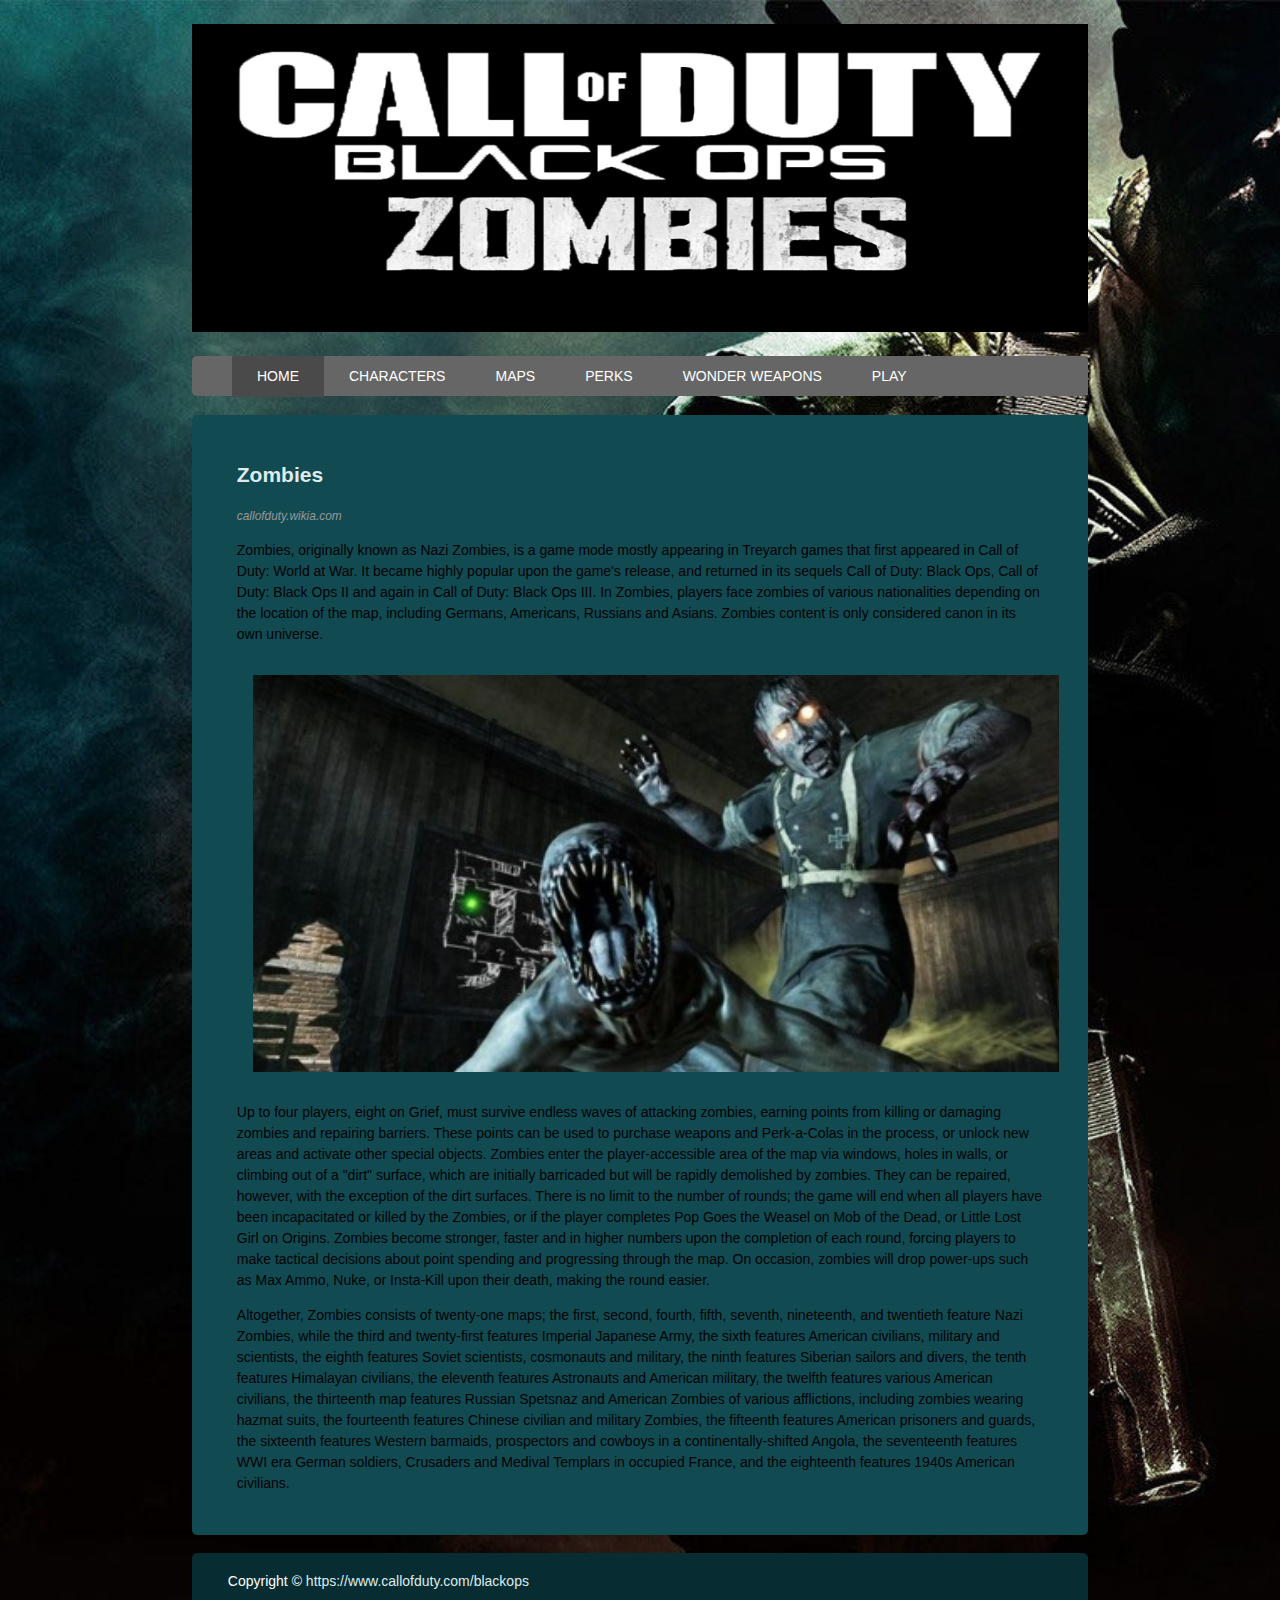
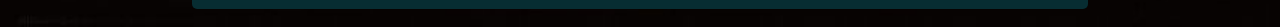
<file: index.html>
<DOCTYPE html PUBLIC "-//w3c//DTD XHTML 1.0 Transitional//EN"
	"http://www.w3.org/TR/chtml1/DTD/chtml1-transitional.dtd">
<html lang="en">

<head>
	<title>BlackOps Zombies</title>
	<meta charset="utf-8" />

		<meta name="content-type" content="width=device-width, initial-scale=1.0" >
        <link href="css/style.css" rel="stylesheet" type="text/css" />
</head>

<body class="body">

	<header class="mainheader">
		<img src="images/Homepage/banner.jpg">
		<nav><ul>
			<li class="active"><a href="#">HOME</a></li>
			<li><a href="Characters.html">CHARACTERS</a></li>
			<li><a href="Maps.html">MAPS</a></li>
			<li><a href="Perks.html">PERKS</a></li>
			<li><a href="Wonderweapons.html">WONDER WEAPONS</a></li>
			<li><a href="shooter2D/index.html">PLAY</a></li>
		</ul></nav>
	</header>

	<div class"mainContent">
		<div class="content">
			<article class="topcontent">
				<header>
					<h2><a href="http://callofduty.wikia.com/wiki/Zombies_(mode)" title="Zombies">Zombies</a></h2>
				</header>

				<footer>
					<p class="post-info">callofduty.wikia.com</p>
				</footer>

				<content>
					<p>Zombies, originally known as Nazi Zombies, is a game mode mostly appearing in Treyarch games that first appeared in Call of Duty: World at War. It became highly popular upon the game's release, and returned in its sequels Call of Duty: Black Ops, Call of Duty: Black Ops II and again in Call of Duty: Black Ops III. In Zombies, players face zombies of various nationalities depending on the location of the map, including Germans, Americans, Russians and Asians. Zombies content is only considered canon in its own universe.</p>
					<img src="images/Homepage/zombies.jpg">
					<p>Up to four players, eight on Grief, must survive endless waves of attacking zombies, earning points from killing or damaging zombies and repairing barriers. These points can be used to purchase weapons and Perk-a-Colas in the process, or unlock new areas and activate other special objects. Zombies enter the player-accessible area of the map via windows, holes in walls, or climbing out of a "dirt" surface, which are initially barricaded but will be rapidly demolished by zombies. They can be repaired, however, with the exception of the dirt surfaces. There is no limit to the number of rounds; the game will end when all players have been incapacitated or killed by the Zombies, or if the player completes Pop Goes the Weasel on Mob of the Dead, or Little Lost Girl on Origins. Zombies become stronger, faster and in higher numbers upon the completion of each round, forcing players to make tactical decisions about point spending and progressing through the map. On occasion, zombies will drop power-ups such as Max Ammo, Nuke, or Insta-Kill upon their death, making the round easier.</p>
					<p>Altogether, Zombies consists of twenty-one maps; the first, second, fourth, fifth, seventh, nineteenth, and twentieth feature Nazi Zombies, while the third and twenty-first features Imperial Japanese Army, the sixth features American civilians, military and scientists, the eighth features Soviet scientists, cosmonauts and military, the ninth features Siberian sailors and divers, the tenth features Himalayan civilians, the eleventh features Astronauts and American military, the twelfth features various American civilians, the thirteenth map features Russian Spetsnaz and American Zombies of various afflictions, including zombies wearing hazmat suits, the fourteenth features Chinese civilian and military Zombies, the fifteenth features American prisoners and guards, the sixteenth features Western barmaids, prospectors and cowboys in a continentally-shifted Angola, the seventeenth features WWI era German soldiers, Crusaders and Medival Templars in occupied France, and the eighteenth features 1940s American civilians.</p>
				</content>
			</article>
		</div>
	</div>
	<footer class="mainFooter">
		<p>Copyright &copy; <a href="#" title="Call of Duty Blackops">https://www.callofduty.com/blackops</a></p>
</body>
</html>
</file>
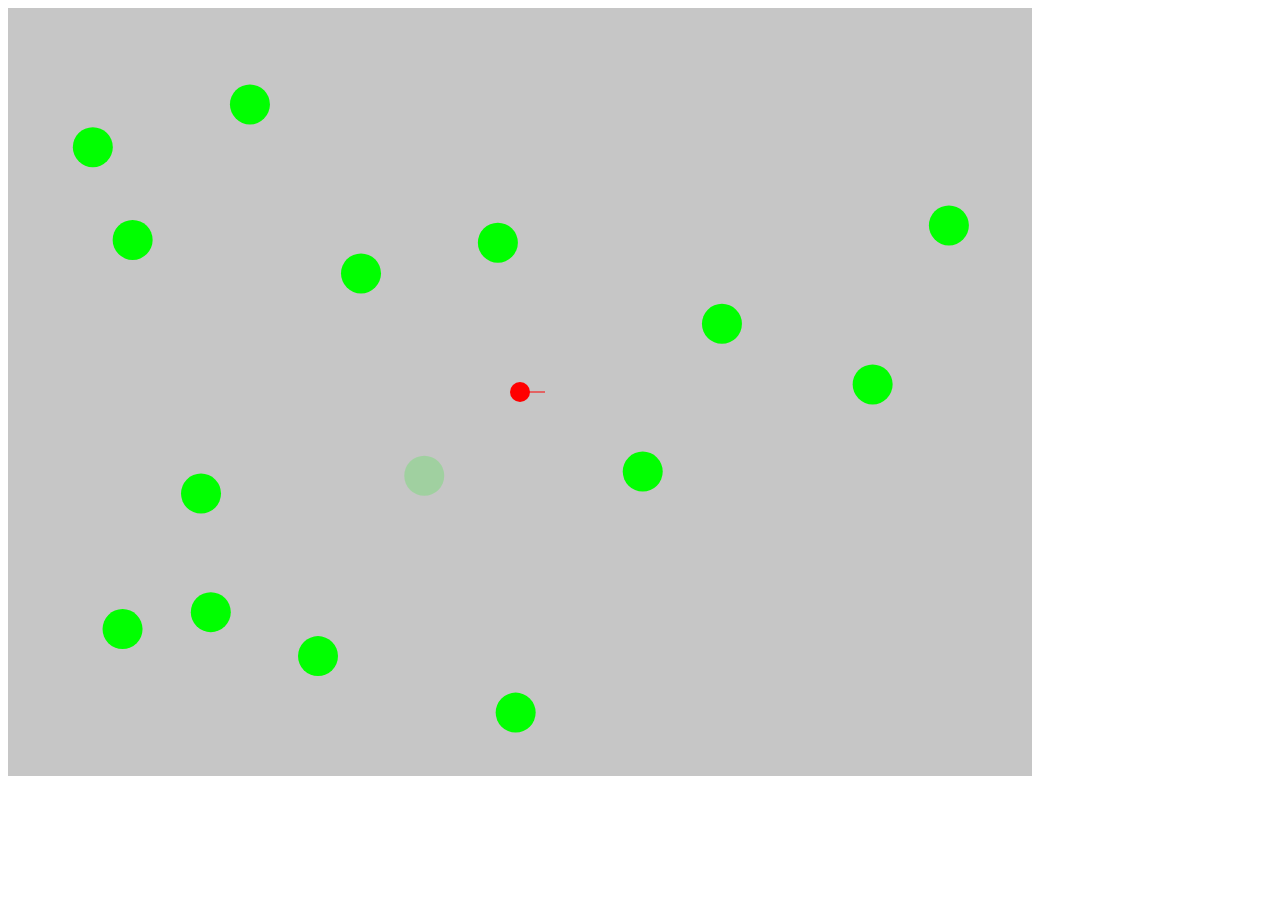
<file: shooter2D/index.html>
<html>
	<head>
		<title>Shooter 2D</title>
		<script src="keyLogger.js"></script>
		<script src="player.js"></script>
		<script src="bullets.js"></script>
		<script src="targets.js"></script>
		<script src="utils.js"></script>
		<script src="main.js"></script>
	</head>
	<body onload="init();">
		<canvas id="canvas" width="1024" height="768">
		<div id="drawScore"></div>
	</body>
</html>
</file>
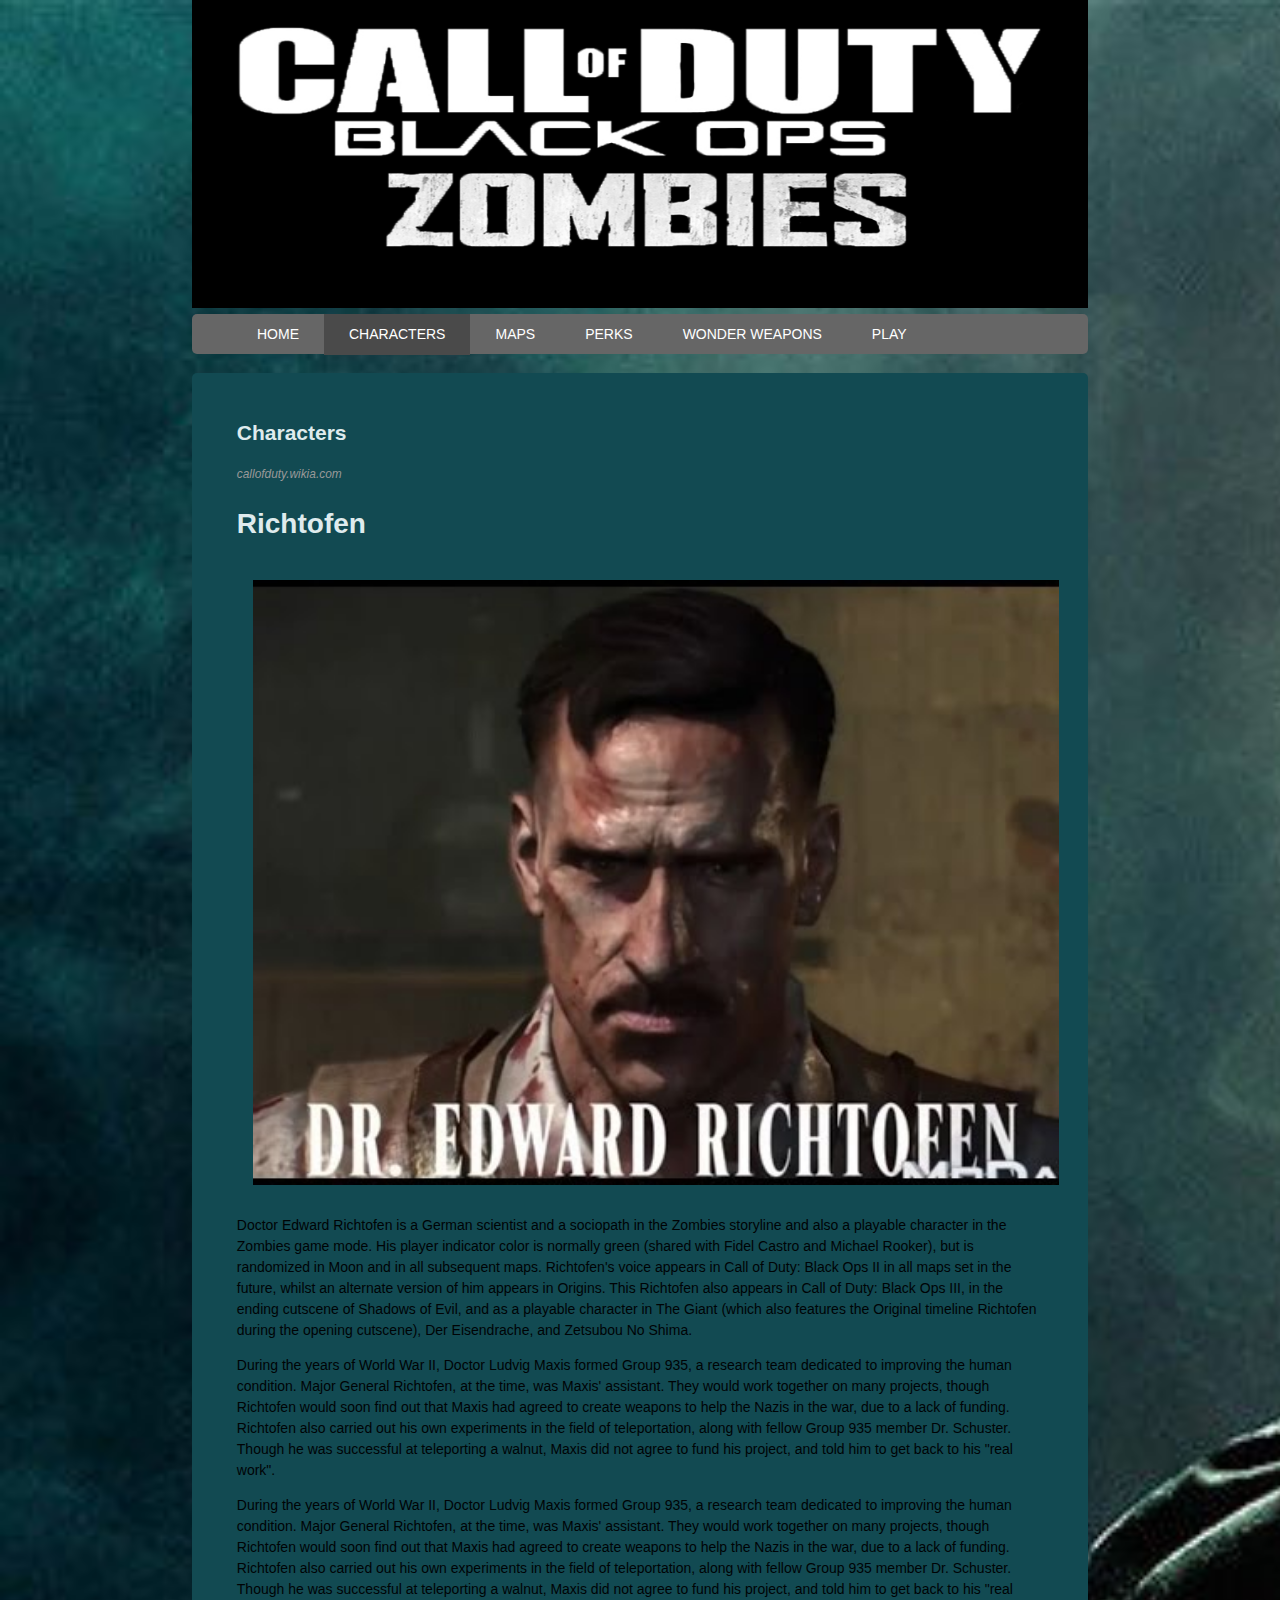
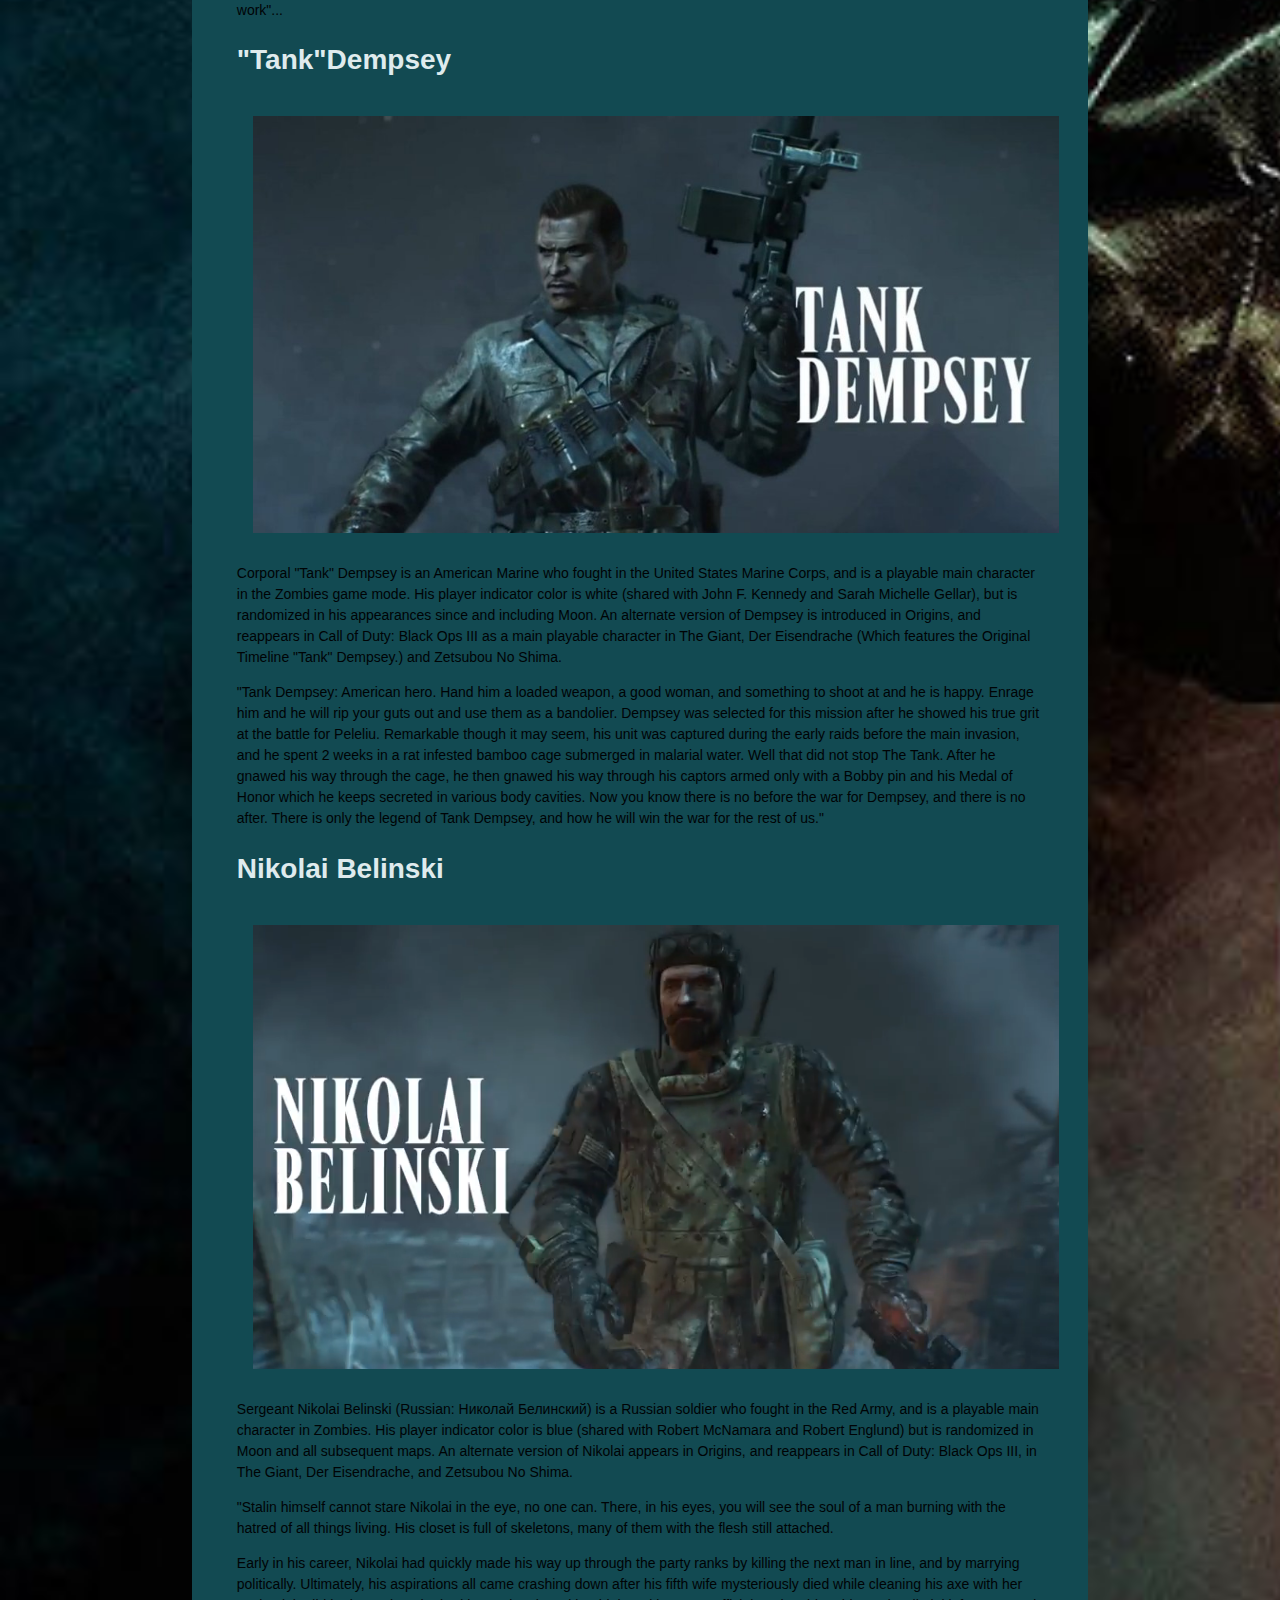
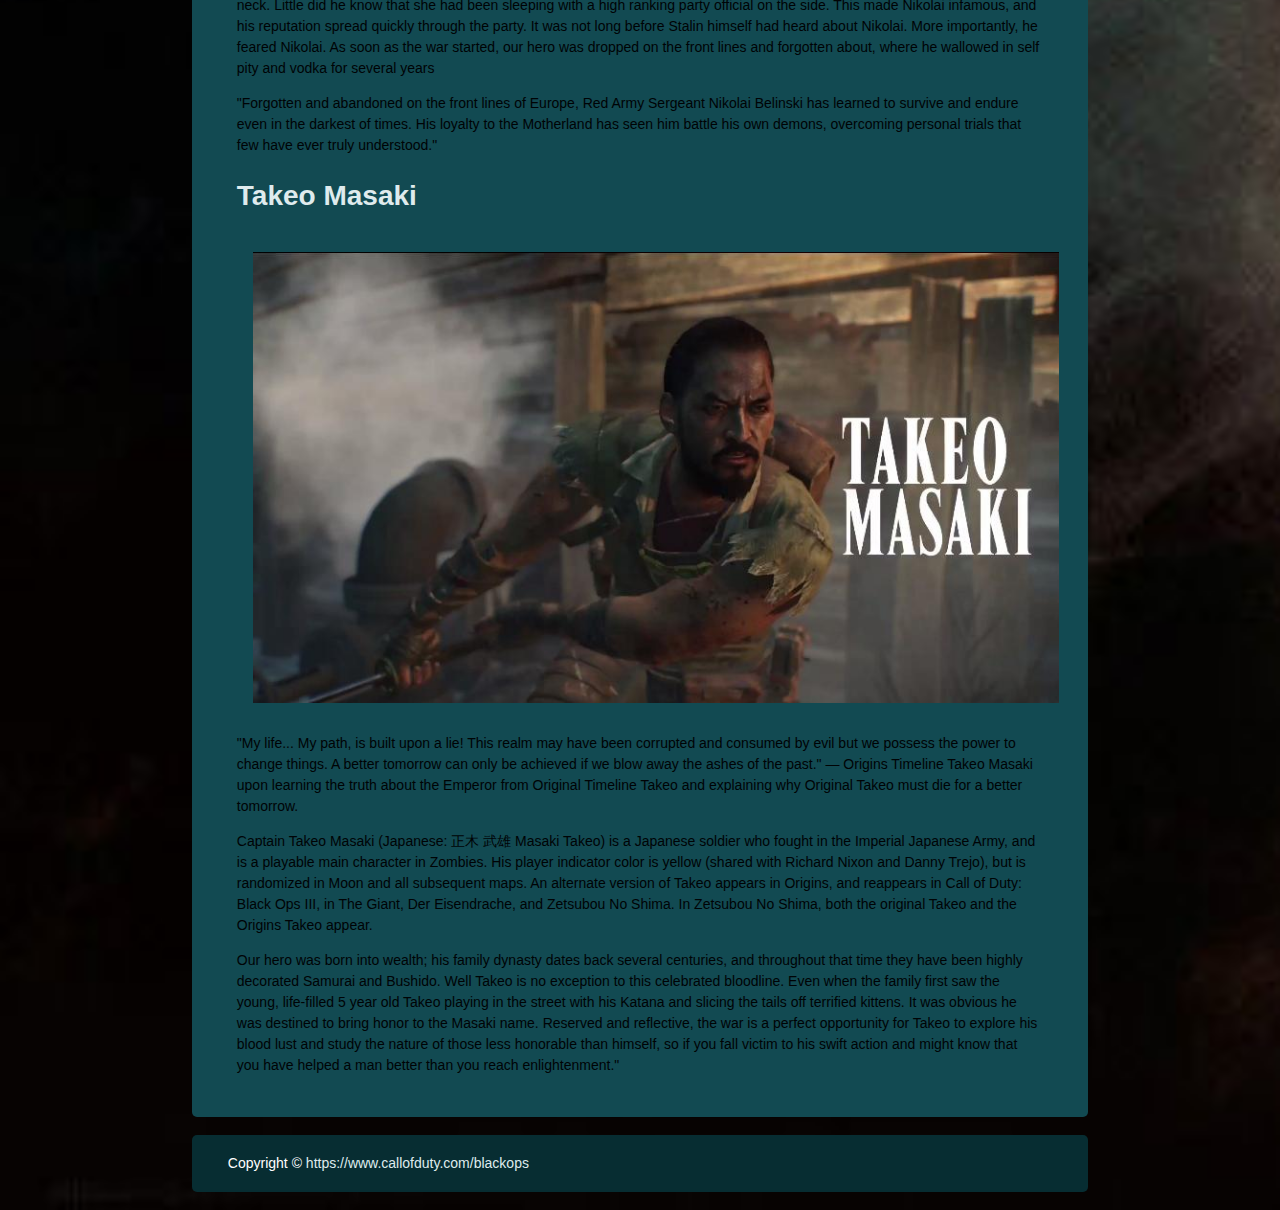
<file: Characters.html>
<!DOCTYPE html>
<html lang="en">

<head>
	<title>BlackOps Zombies</title>
	<meta charset="utf-8" />

		<meta name="content-type" content="width=device-width, initial-scale=1.0" >
        <link href="css/style.css" rel="stylesheet" type="text/css" />
</head>

<body class="body">

	<header class="mainheader">
		<img src="images/Homepage/banner.jpg">
		<nav><ul>
			<li><a href="index.html">HOME</a></li>
			<li class="active"><a href="Characters.html">CHARACTERS</a></li>
			<li><a href="Maps.html">MAPS</a></li>
			<li><a href="Perks.html">PERKS</a></li>
			<li><a href="Wonderweapons.html">WONDER WEAPONS</a></li>
			<li><a href="shooter2D/index.html">PLAY</a></li>
		</ul></nav>
	</header>

	<div class"mainContent">
		<div class="content">
			<article class="topcontent">
				<header>
					<h2><a href="http://callofduty.wikia.com/wiki/Zombies_(mode)" title="Characters">Characters</a></h2>
				</header>

				<footer>
					<p class="post-info">callofduty.wikia.com</p>
				</footer>

				<content>
					<h1><a href="callofduty.wikia.com/wiki/Edward_Richtofen"
						title="Dr. Edward Richtofen">Richtofen</a></h1>
					<img src="images/characters/Dr_Edward_richtofen.jpg" class="Character-image">
					 <!-- Richtofen -->
					<p>Doctor Edward Richtofen is a German scientist and a sociopath in the Zombies storyline and also a playable character in the Zombies game mode. His player indicator color is normally green (shared with Fidel Castro and Michael Rooker), but is randomized in Moon and in all subsequent maps. Richtofen's voice appears in Call of Duty: Black Ops II in all maps set in the future, whilst an alternate version of him appears in Origins. This Richtofen also appears in Call of Duty: Black Ops III, in the ending cutscene of Shadows of Evil, and as a playable character in The Giant (which also features the Original timeline Richtofen during the opening cutscene), Der Eisendrache, and Zetsubou No Shima.</p>

					<p>During the years of World War II, Doctor Ludvig Maxis formed Group 935, a research team dedicated to improving the human condition. Major General Richtofen, at the time, was Maxis' assistant. They would work together on many projects, though Richtofen would soon find out that Maxis had agreed to create weapons to help the Nazis in the war, due to a lack of funding. Richtofen also carried out his own experiments in the field of teleportation, along with fellow Group 935 member Dr. Schuster. Though he was successful at teleporting a walnut, Maxis did not agree to fund his project, and told him to get back to his "real work".</p>
					<p>During the years of World War II, Doctor Ludvig Maxis formed Group 935, a research team dedicated to improving the human condition. Major General Richtofen, at the time, was Maxis' assistant. They would work together on many projects, though Richtofen would soon find out that Maxis had agreed to create weapons to help the Nazis in the war, due to a lack of funding. Richtofen also carried out his own experiments in the field of teleportation, along with fellow Group 935 member Dr. Schuster. Though he was successful at teleporting a walnut, Maxis did not agree to fund his project, and told him to get back to his "real work"...</p>

					<!--Dempsey-->
					<h1><a href="http://callofduty.wikia.com/wiki/%22Tank%22_Dempsey"
						title="Dempsey">"Tank"Dempsey</a></h1>
					<img src="images/characters/tank_dempsey.jpg" class="Character-image">
					<p>Corporal "Tank" Dempsey is an American Marine who fought in the United States Marine Corps, and is a playable main character in the Zombies game mode. His player indicator color is white (shared with John F. Kennedy and Sarah Michelle Gellar), but is randomized in his appearances since and including Moon. An alternate version of Dempsey is introduced in Origins, and reappears in Call of Duty: Black Ops III as a main playable character in The Giant, Der Eisendrache (Which features the Original Timeline "Tank" Dempsey.) and Zetsubou No Shima.</p>
					<p>"Tank Dempsey: American hero. Hand him a loaded weapon, a good woman, and something to shoot at and he is happy. Enrage him and he will rip your guts out and use them as a bandolier. Dempsey was selected for this mission after he showed his true grit at the battle for Peleliu. Remarkable though it may seem, his unit was captured during the early raids before the main invasion, and he spent 2 weeks in a rat infested bamboo cage submerged in malarial water. Well that did not stop The Tank. After he gnawed his way through the cage, he then gnawed his way through his captors armed only with a Bobby pin and his Medal of Honor which he keeps secreted in various body cavities. Now you know there is no before the war for Dempsey, and there is no after. There is only the legend of Tank Dempsey, and how he will win the war for the rest of us."</p>
					<!--Nikolai Belinski-->
					<h1><a href="http://callofduty.wikia.com/wiki/Nikolai_Belinski"
						title="Nikolai">Nikolai Belinski</a></h1>
					<img src="images/characters/Nikolai_Belinski.png" class="Character-image">
					<p>Sergeant Nikolai Belinski (Russian: Николай Белинский) is a Russian soldier who fought in the Red Army, and is a playable main character in Zombies. His player indicator color is blue (shared with Robert McNamara and Robert Englund) but is randomized in Moon and all subsequent maps. An alternate version of Nikolai appears in Origins, and reappears in Call of Duty: Black Ops III, in The Giant, Der Eisendrache, and Zetsubou No Shima.</p>
					<p>"Stalin himself cannot stare Nikolai in the eye, no one can. There, in his eyes, you will see the soul of a man burning with the hatred of all things living. His closet is full of skeletons, many of them with the flesh still attached.</p>
					<p>Early in his career, Nikolai had quickly made his way up through the party ranks by killing the next man in line, and by marrying politically. Ultimately, his aspirations all came crashing down after his fifth wife mysteriously died while cleaning his axe with her neck. Little did he know that she had been sleeping with a high ranking party official on the side. This made Nikolai infamous, and his reputation spread quickly through the party. It was not long before Stalin himself had heard about Nikolai. More importantly, he feared Nikolai. As soon as the war started, our hero was dropped on the front lines and forgotten about, where he wallowed in self pity and vodka for several years</p>
					<p>"Forgotten and abandoned on the front lines of Europe, Red Army Sergeant Nikolai Belinski has learned to survive and endure even in the darkest of times. His loyalty to the Motherland has seen him battle his own demons, overcoming personal trials that few have ever truly understood."</p>
					<!--Takeo Masaki-->
					<h1><a href="http://callofduty.wikia.com/wiki/Takeo_Masaki"	
						title="Takeo">Takeo Masaki</a></h1>
					<img src="images/characters/Takeo_Masaki.jpg" class="Character-image">
					<p>"My life... My path, is built upon a lie! This realm may have been corrupted and consumed by evil but we possess the power to change things. A better tomorrow can only be achieved if we blow away the ashes of the past." — Origins Timeline Takeo Masaki upon learning the truth about the Emperor from Original Timeline Takeo and explaining why Original Takeo must die for a better tomorrow.</p>
					<p>Captain Takeo Masaki (Japanese: 正木 武雄 Masaki Takeo) is a Japanese soldier who fought in the Imperial Japanese Army, and is a playable main character in Zombies. His player indicator color is yellow (shared with Richard Nixon and Danny Trejo), but is randomized in Moon and all subsequent maps. An alternate version of Takeo appears in Origins, and reappears in Call of Duty: Black Ops III, in The Giant, Der Eisendrache, and Zetsubou No Shima. In Zetsubou No Shima, both the original Takeo and the Origins Takeo appear.</p>
					<p>Our hero was born into wealth; his family dynasty dates back several centuries, and throughout that time they have been highly decorated Samurai and Bushido. Well Takeo is no exception to this celebrated bloodline. Even when the family first saw the young, life-filled 5 year old Takeo playing in the street with his Katana and slicing the tails off terrified kittens. It was obvious he was destined to bring honor to the Masaki name. Reserved and reflective, the war is a perfect opportunity for Takeo to explore his blood lust and study the nature of those less honorable than himself, so if you fall victim to his swift action and might know that you have helped a man better than you reach enlightenment."</p>
				</content>
			</article>
		</div>
	</div>
	<footer class="mainFooter">
		<p>Copyright &copy; <a href="#" title="Call of Duty Blackops">https://www.callofduty.com/blackops</a></p>
</body>
</html>
</file>
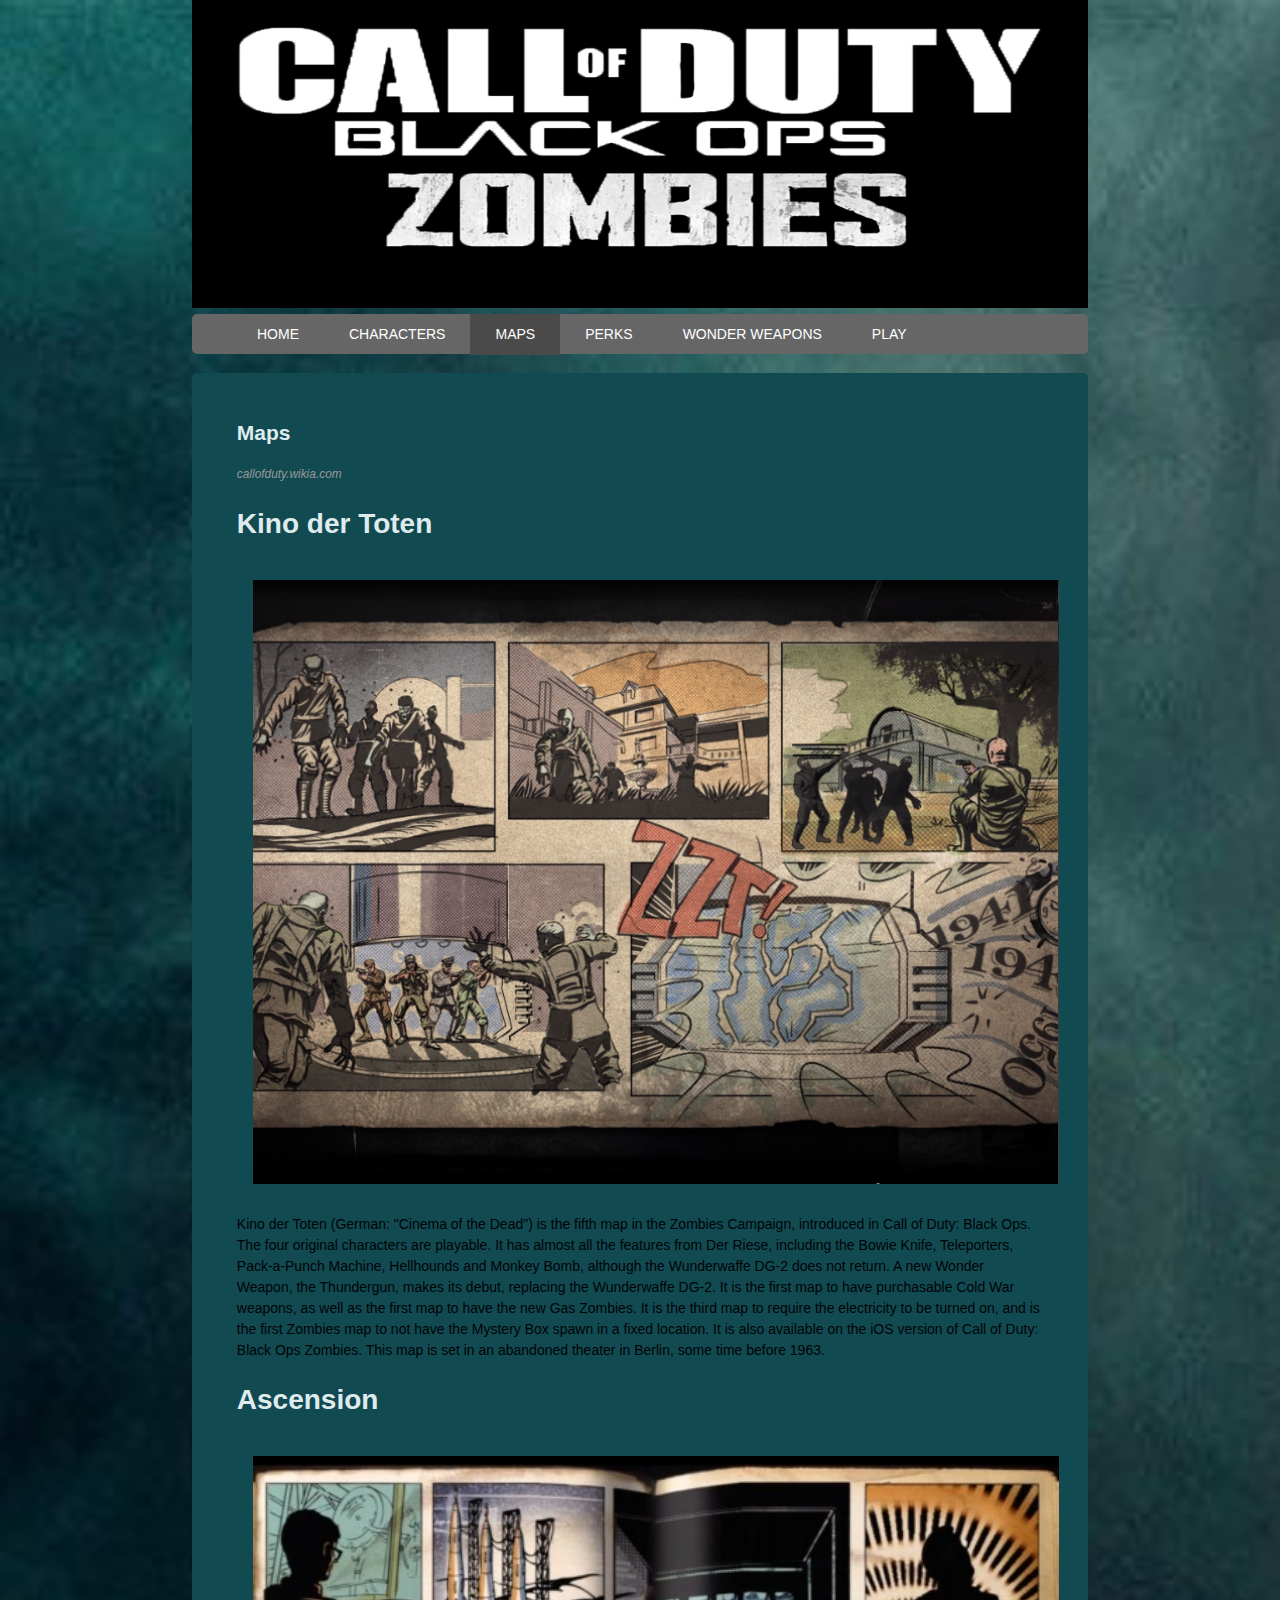
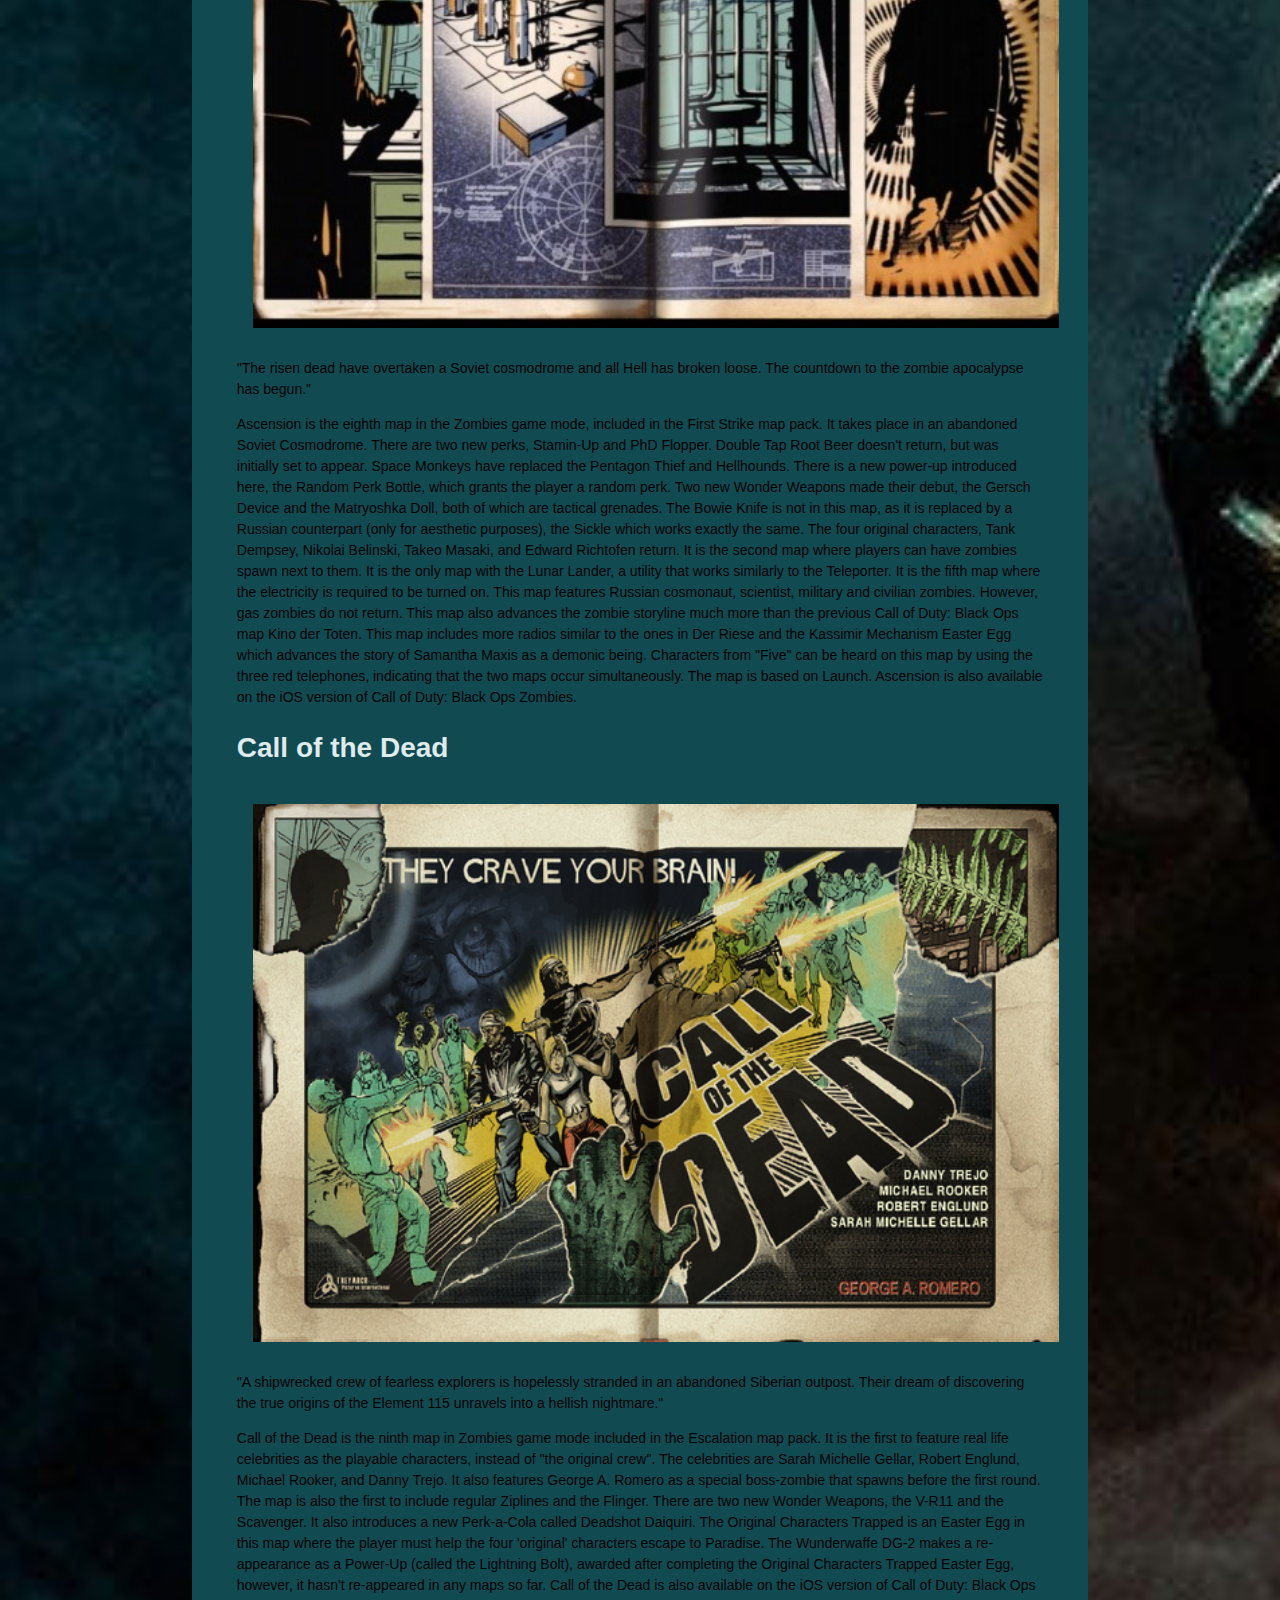
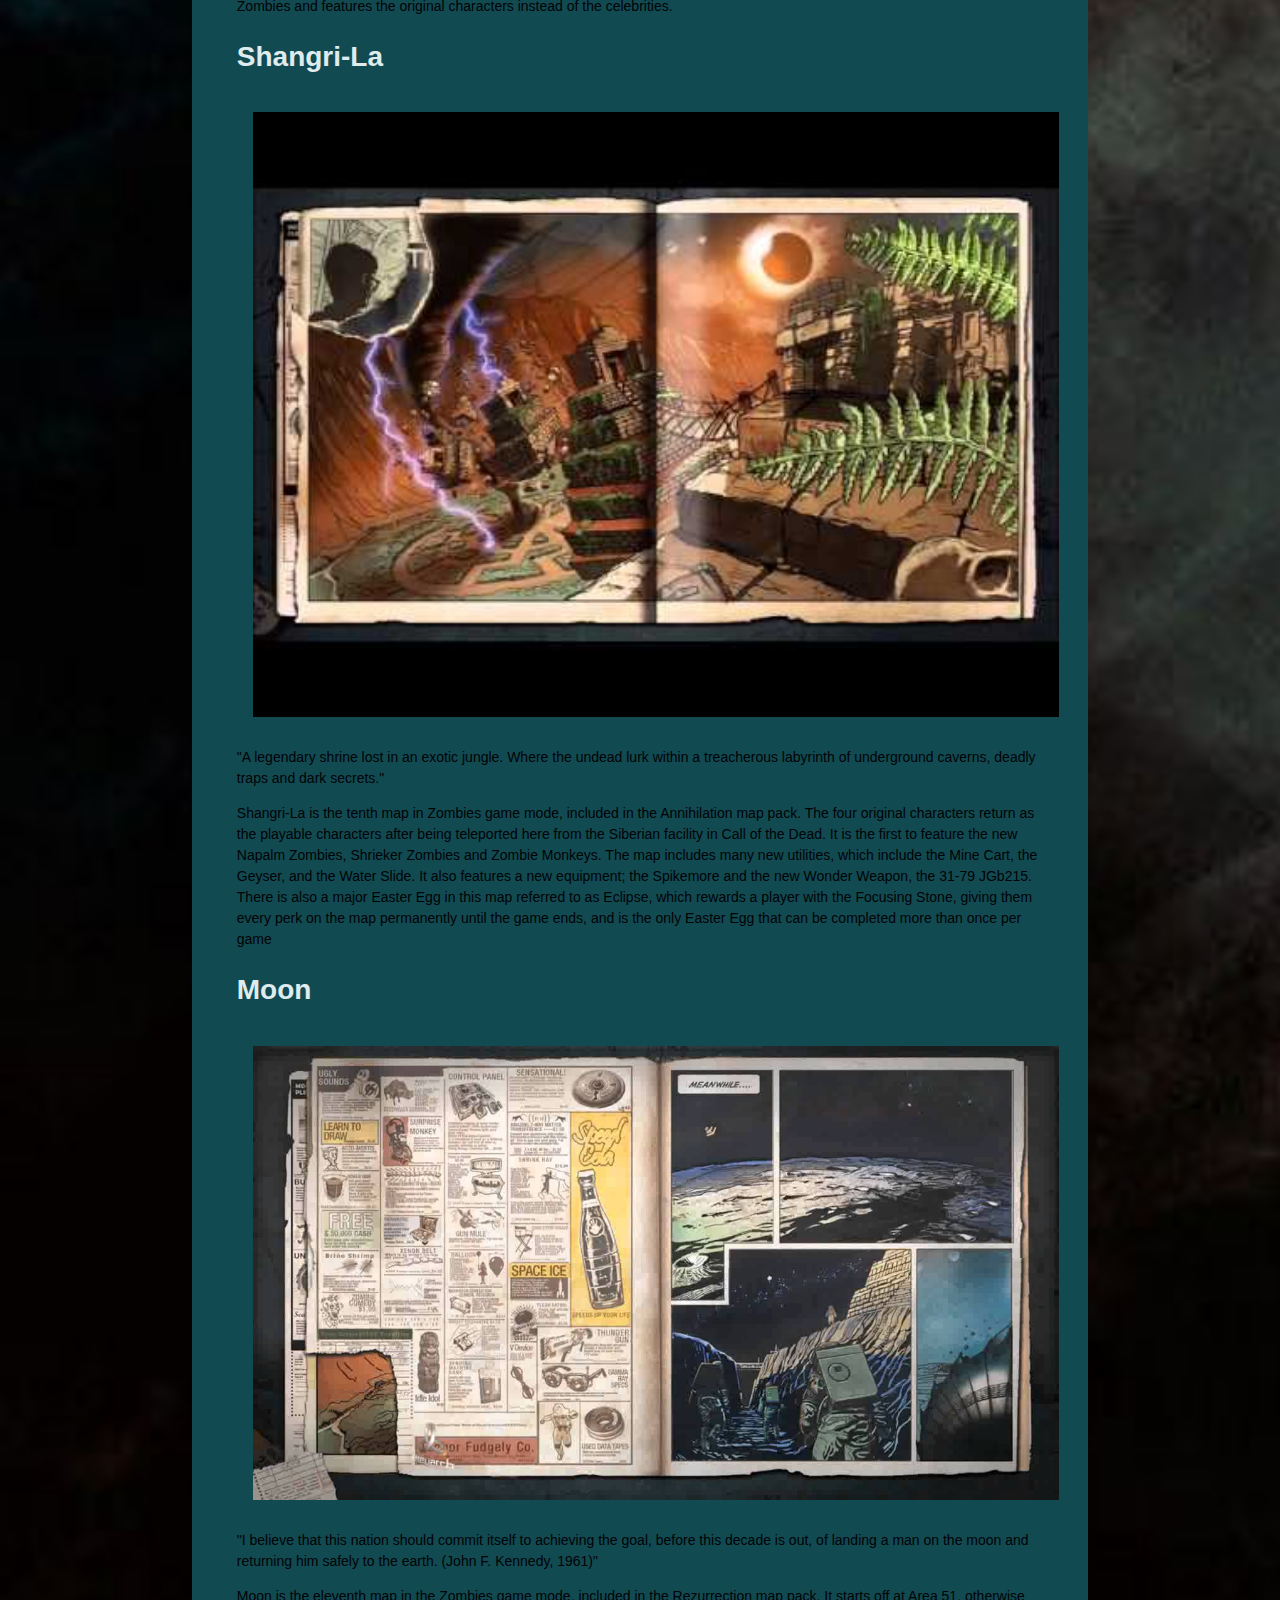
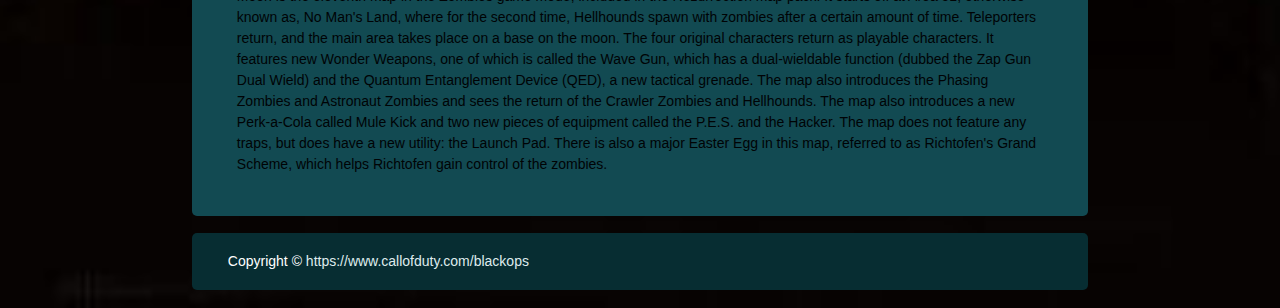
<file: Maps.html>
<!DOCTYPE html>
<html lang="en">

<head>
	<title>BlackOps Zombies</title>
	<meta charset="utf-8" />

		<meta name="content-type" content="width=device-width, initial-scale=1.0" >
        <link href="css/style.css" rel="stylesheet" type="text/css" />
</head>

<body class="body">

	<header class="mainheader">
		<img src="images/Homepage/banner.jpg">
		<nav><ul>
			<li><a href="index.html">HOME</a></li>
			<li><a href="Characters.html">CHARACTERS</a></li>
			<li class="active"><a href="Maps.html">MAPS</a></li>
			<li><a href="Perks.html">PERKS</a></li>
			<li><a href="Wonderweapons.html">WONDER WEAPONS</a></li>
			<li><a href="shooter2D/index.html">PLAY</a></li>
		</ul></nav>
	</header>

	<div class"mainContent">
		<div class="content">
			<article class="topcontent">
				<header>
					<h2><a href="http://callofduty.wikia.com/wiki/Zombies_(mode)" title="Maps">Maps</a></h2>
				</header>

				<footer>
					<p class="post-info">callofduty.wikia.com</p>
				</footer>

				<content>
					<h1><a href="callofduty.wikia.com/wiki/Zombies_(mode)"
						title="Kino der Toten">Kino der Toten</a></h1>
					<img src="images/maps/Kino_Der_Toten.png" class="Map-image">
					 <!-- Kino -->
					<p>Kino der Toten (German: "Cinema of the Dead") is the fifth map in the Zombies Campaign, introduced in Call of Duty: Black Ops. The four original characters are playable. It has almost all the features from Der Riese, including the Bowie Knife, Teleporters, Pack-a-Punch Machine, Hellhounds and Monkey Bomb, although the Wunderwaffe DG-2 does not return. A new Wonder Weapon, the Thundergun, makes its debut, replacing the Wunderwaffe DG-2. It is the first map to have purchasable Cold War weapons, as well as the first map to have the new Gas Zombies. It is the third map to require the electricity to be turned on, and is the first Zombies map to not have the Mystery Box spawn in a fixed location. It is also available on the iOS version of Call of Duty: Black Ops Zombies. This map is set in an abandoned theater in Berlin, some time before 1963.</p>

					<!--Ascension-->
					<h1><a href="http://callofduty.wikia.com/wiki/Zombies_(mode)"
						title="Ascension">Ascension</a></h1>
					<img src="images/maps/Ascension.jpg" class="Map-image">
					<p>"The risen dead have overtaken a Soviet cosmodrome and all Hell has broken loose. The countdown to the zombie apocalypse has begun."</p>
					<p>Ascension is the eighth map in the Zombies game mode, included in the First Strike map pack. It takes place in an abandoned Soviet Cosmodrome. There are two new perks, Stamin-Up and PhD Flopper. Double Tap Root Beer doesn't return, but was initially set to appear. Space Monkeys have replaced the Pentagon Thief and Hellhounds. There is a new power-up introduced here, the Random Perk Bottle, which grants the player a random perk. Two new Wonder Weapons made their debut, the Gersch Device and the Matryoshka Doll, both of which are tactical grenades. The Bowie Knife is not in this map, as it is replaced by a Russian counterpart (only for aesthetic purposes), the Sickle which works exactly the same. The four original characters, Tank Dempsey, Nikolai Belinski, Takeo Masaki, and Edward Richtofen return. It is the second map where players can have zombies spawn next to them. It is the only map with the Lunar Lander, a utility that works similarly to the Teleporter. It is the fifth map where the electricity is required to be turned on. This map features Russian cosmonaut, scientist, military and civilian zombies. However, gas zombies do not return. This map also advances the zombie storyline much more than the previous Call of Duty: Black Ops map Kino der Toten. This map includes more radios similar to the ones in Der Riese and the Kassimir Mechanism Easter Egg which advances the story of Samantha Maxis as a demonic being. Characters from "Five" can be heard on this map by using the three red telephones, indicating that the two maps occur simultaneously. The map is based on Launch. Ascension is also available on the iOS version of Call of Duty: Black Ops Zombies.</p>
					<!--call of the dead-->
					<h1><a href="http://callofduty.wikia.com/wiki/Zombies_(mode)"
						title="Call of the dead">Call of the Dead</a></h1>
					<img src="images/maps/call_of_the_dead.png" class="Map-image">
					<p>"A shipwrecked crew of fearless explorers is hopelessly stranded in an abandoned Siberian outpost. Their dream of discovering the true origins of the Element 115 unravels into a hellish nightmare."</p>
					<p>Call of the Dead is the ninth map in Zombies game mode included in the Escalation map pack. It is the first to feature real life celebrities as the playable characters, instead of "the original crew". The celebrities are Sarah Michelle Gellar, Robert Englund, Michael Rooker, and Danny Trejo. It also features George A. Romero as a special boss-zombie that spawns before the first round. The map is also the first to include regular Ziplines and the Flinger. There are two new Wonder Weapons, the V-R11 and the Scavenger. It also introduces a new Perk-a-Cola called Deadshot Daiquiri. The Original Characters Trapped is an Easter Egg in this map where the player must help the four 'original' characters escape to Paradise. The Wunderwaffe DG-2 makes a re-appearance as a Power-Up (called the Lightning Bolt), awarded after completing the Original Characters Trapped Easter Egg, however, it hasn't re-appeared in any maps so far. Call of the Dead is also available on the iOS version of Call of Duty: Black Ops Zombies and features the original characters instead of the celebrities.</p>

					<!--Shangrila-->
					<h1><a href="http://callofduty.wikia.com/wiki/Zombies_(mode)"	
						title="Takeo">Shangri-La</a></h1>
					<img src="images/maps/Shangrila.jpg" class="Map-image">
					<p>"A legendary shrine lost in an exotic jungle. Where the undead lurk within a treacherous labyrinth of underground caverns, deadly traps and dark secrets."</p>
					<p>Shangri-La is the tenth map in Zombies game mode, included in the Annihilation map pack. The four original characters return as the playable characters after being teleported here from the Siberian facility in Call of the Dead. It is the first to feature the new Napalm Zombies, Shrieker Zombies and Zombie Monkeys. The map includes many new utilities, which include the Mine Cart, the Geyser, and the Water Slide. It also features a new equipment; the Spikemore and the new Wonder Weapon, the 31-79 JGb215. There is also a major Easter Egg in this map referred to as Eclipse, which rewards a player with the Focusing Stone, giving them every perk on the map permanently until the game ends, and is the only Easter Egg that can be completed more than once per game</p>

					<!--Moon-->
					<h1><a href="http://callofduty.wikia.com/wiki/Zombies_(mode)"	
						title="Moon">Moon</a></h1>
					<img src="images/maps/moon.jpg" class="Map-image">
					<p>"I believe that this nation should commit itself to achieving the goal, before this decade is out, of landing a man on the moon and returning him safely to the earth. (John F. Kennedy, 1961)"</p>
					<p>Moon is the eleventh map in the Zombies game mode, included in the Rezurrection map pack. It starts off at Area 51, otherwise known as, No Man's Land, where for the second time, Hellhounds spawn with zombies after a certain amount of time. Teleporters return, and the main area takes place on a base on the moon. The four original characters return as playable characters. It features new Wonder Weapons, one of which is called the Wave Gun, which has a dual-wieldable function (dubbed the Zap Gun Dual Wield) and the Quantum Entanglement Device (QED), a new tactical grenade. The map also introduces the Phasing Zombies and Astronaut Zombies and sees the return of the Crawler Zombies and Hellhounds. The map also introduces a new Perk-a-Cola called Mule Kick and two new pieces of equipment called the P.E.S. and the Hacker. The map does not feature any traps, but does have a new utility: the Launch Pad. There is also a major Easter Egg in this map, referred to as Richtofen's Grand Scheme, which helps Richtofen gain control of the zombies.</p>
					
			</article>
		</div>
	</div>
	<footer class="mainFooter">
		<p>Copyright &copy; <a href="#" title="Call of Duty Blackops">https://www.callofduty.com/blackops</a></p>
</body>
</html>
</file>
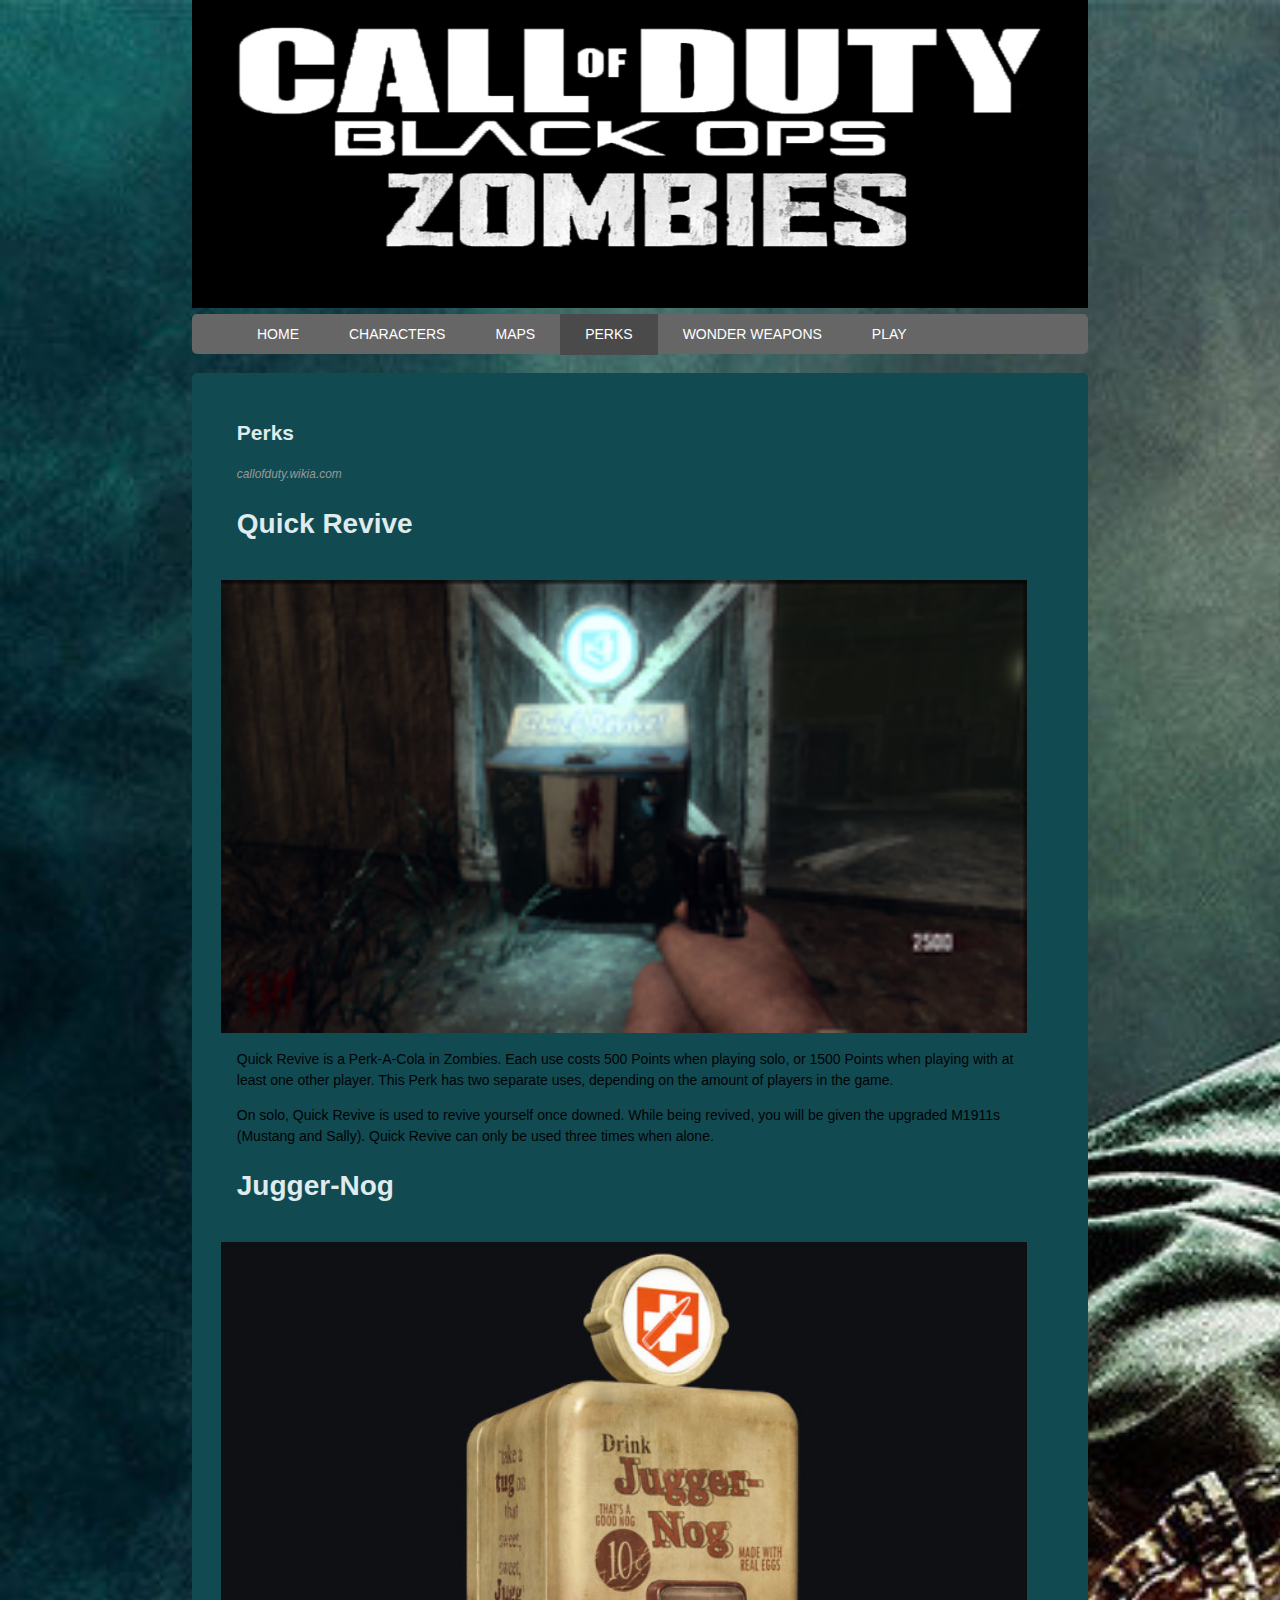
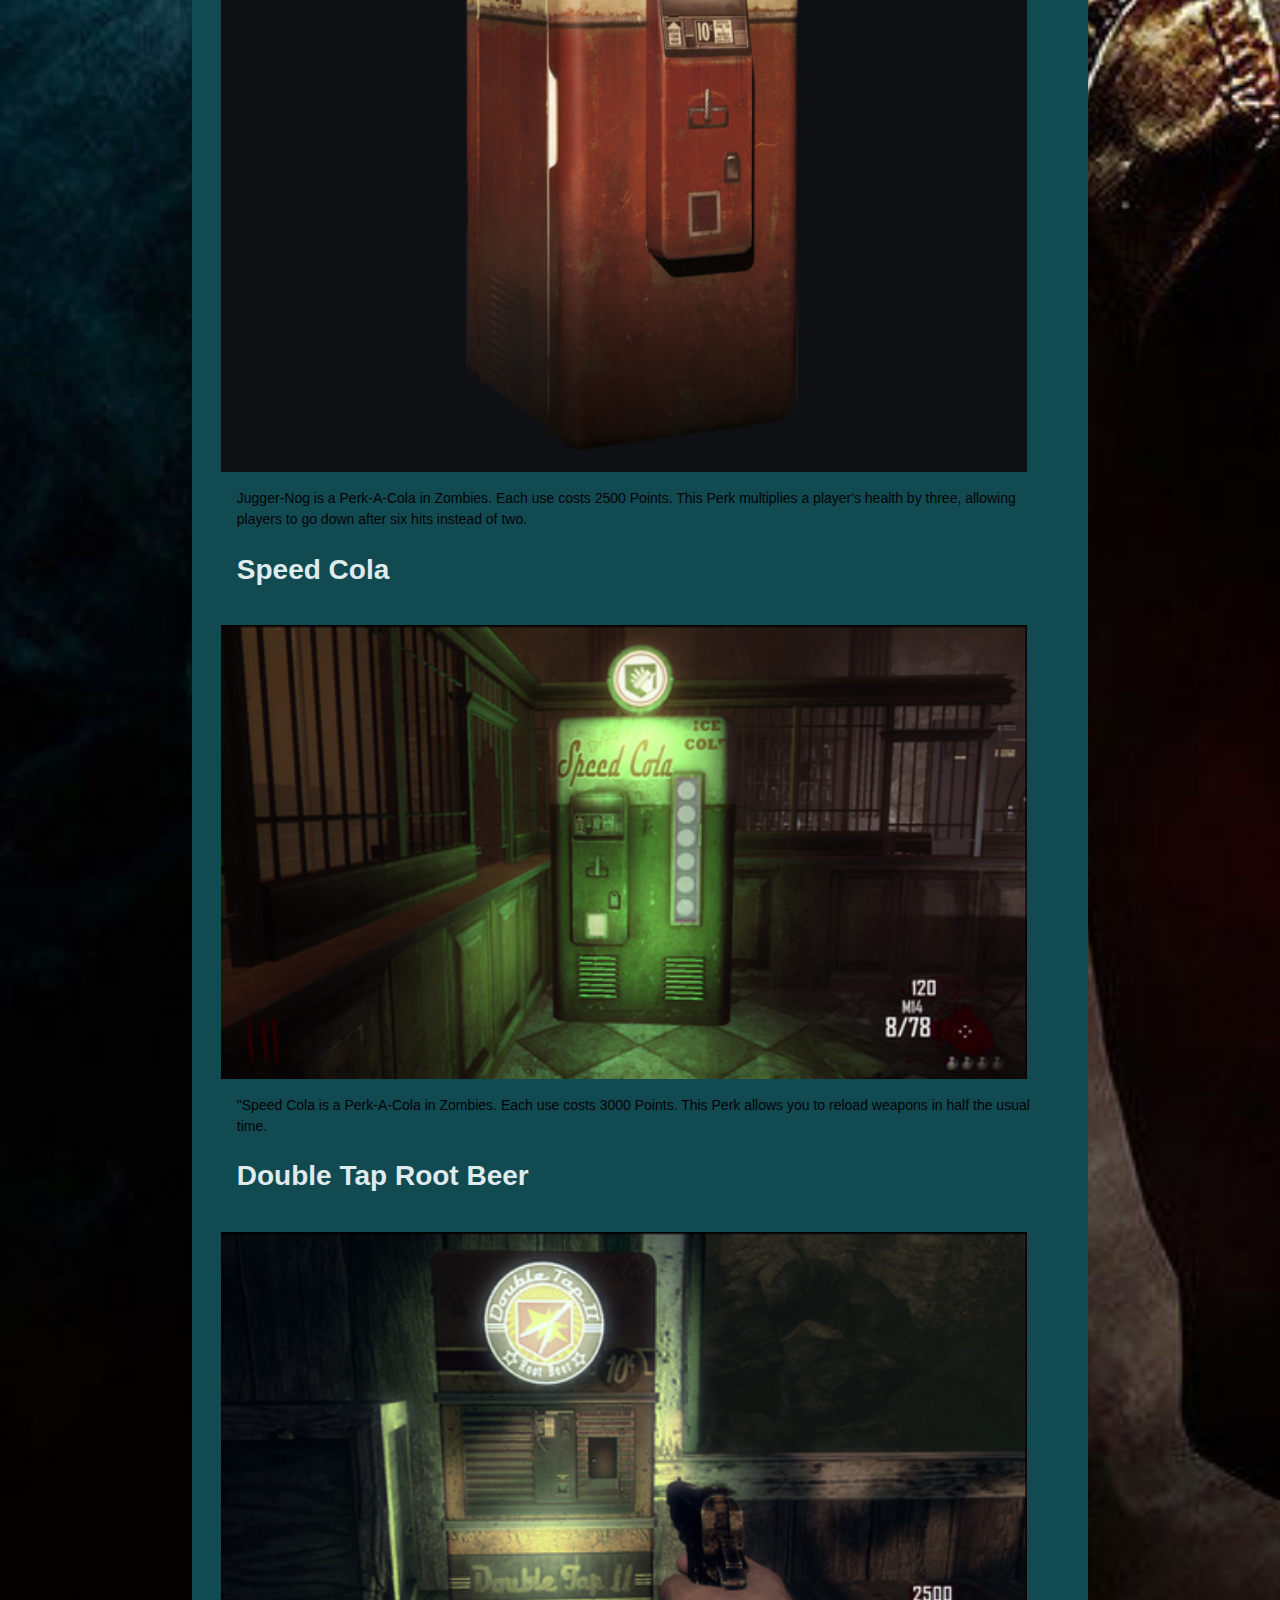
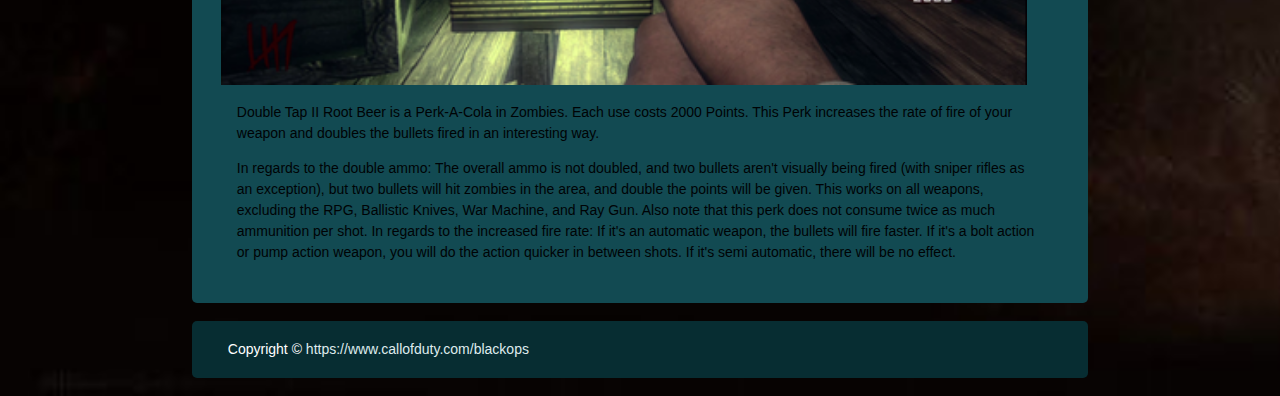
<file: Perks.html>
<!DOCTYPE html>
<html lang="en">

<head>
	<title>BlackOps Zombies</title>
	<meta charset="utf-8" />

		<meta name="content-type" content="width=device-width, initial-scale=1.0" >
        <link href="css/style.css" rel="stylesheet" type="text/css" />
</head>

<body class="body">

	<header class="mainheader">
		<img src="images/Homepage/banner.jpg">
		<nav><ul>
			<li><a href="index.html">HOME</a></li>
			<li><a href="Characters.html">CHARACTERS</a></li>
			<li><a href="Maps.html">MAPS</a></li>
			<li class="active"><a href="Perks.html">PERKS</a></li>
			<li><a href="Wonderweapons.html">WONDER WEAPONS</a></li>
			<li><a href="shooter2D/index.html">PLAY</a></li>
		</ul></nav>
	</header>

	<div class"mainContent">
		<div class="content">
			<article class="topcontent">
				<header>
					<h2><a href="http://callofduty.wikia.com/wiki/Zombies_(mode)" title="Perks">Perks</a></h2>
				</header>

				<footer>
					<p class="post-info">callofduty.wikia.com</p>
				</footer>

				<content>
					<!--QuickRevive-->
					<h1><a href="http://www.ign.com/wikis/call-of-duty-black-ops-2/Quick_Revive"
						title="Quick Revive">Quick Revive</a></h1>
					<img src="images/Perks/quickrevive.png" class="Perk-image">
					<p>Quick Revive is a Perk-A-Cola in Zombies. Each use costs 500 Points when playing solo, or 1500 Points when playing with at least one other player. This Perk has two separate uses, depending on the amount of players in the game.</p>
					<p>On solo, Quick Revive is used to revive yourself once downed. While being revived, you will be given the upgraded M1911s (Mustang and Sally). Quick Revive can only be used three times when alone.</p>
					<!--Jugger-Nog-->
					<h1><a href="http://callofduty.wikia.com/wiki/Zombies_(mode)"
						title="Jugger-Nog">Jugger-Nog</a></h1>
					<img src="images/Perks/juggernog.jpg" class="Perk-image">
					<p>Jugger-Nog is a Perk-A-Cola in Zombies. Each use costs 2500 Points. This Perk multiplies a player's health by three, allowing players to go down after six hits instead of two.</p>

					<!--Speedcola-->
					<h1><a href="http://www.ign.com/wikis/call-of-duty-black-ops-2/Speed_Cola"	
						title="Speed Cola">Speed Cola</a></h1>
					<img src="images/Perks/speedcola.png" class="Perk-image">
					<p>"Speed Cola is a Perk-A-Cola in Zombies. Each use costs 3000 Points. This Perk allows you to reload weapons in half the usual time.</p>

					<!--DoubleTap-->
					<h1><a href="http://www.ign.com/wikis/call-of-duty-black-ops-2/Double_Tap_II_Root_Beer"	
						title="Double Tap">Double Tap Root Beer</a></h1>
					<img src="images/Perks/doubletap.png" class="Perk-image">
					<p>Double Tap II Root Beer is a Perk-A-Cola in Zombies. Each use costs 2000 Points. This Perk increases the rate of fire of your weapon and doubles the bullets fired in an interesting way.</p>
					<p>In regards to the double ammo: The overall ammo is not doubled, and two bullets aren't visually being fired (with sniper rifles as an exception), but two bullets will hit zombies in the area, and double the points will be given. This works on all weapons, excluding the RPG, Ballistic Knives, War Machine, and Ray Gun. Also note that this perk does not consume twice as much ammunition per shot. In regards to the increased fire rate: If it's an automatic weapon, the bullets will fire faster. If it's a bolt action or pump action weapon, you will do the action quicker in between shots. If it's semi automatic, there will be no effect.</p>
					
			</article>
		</div>
	</div>
	<footer class="mainFooter">
		<p>Copyright &copy; <a href="#" title="Call of Duty Blackops">https://www.callofduty.com/blackops</a></p>
</body>
</html>
</file>
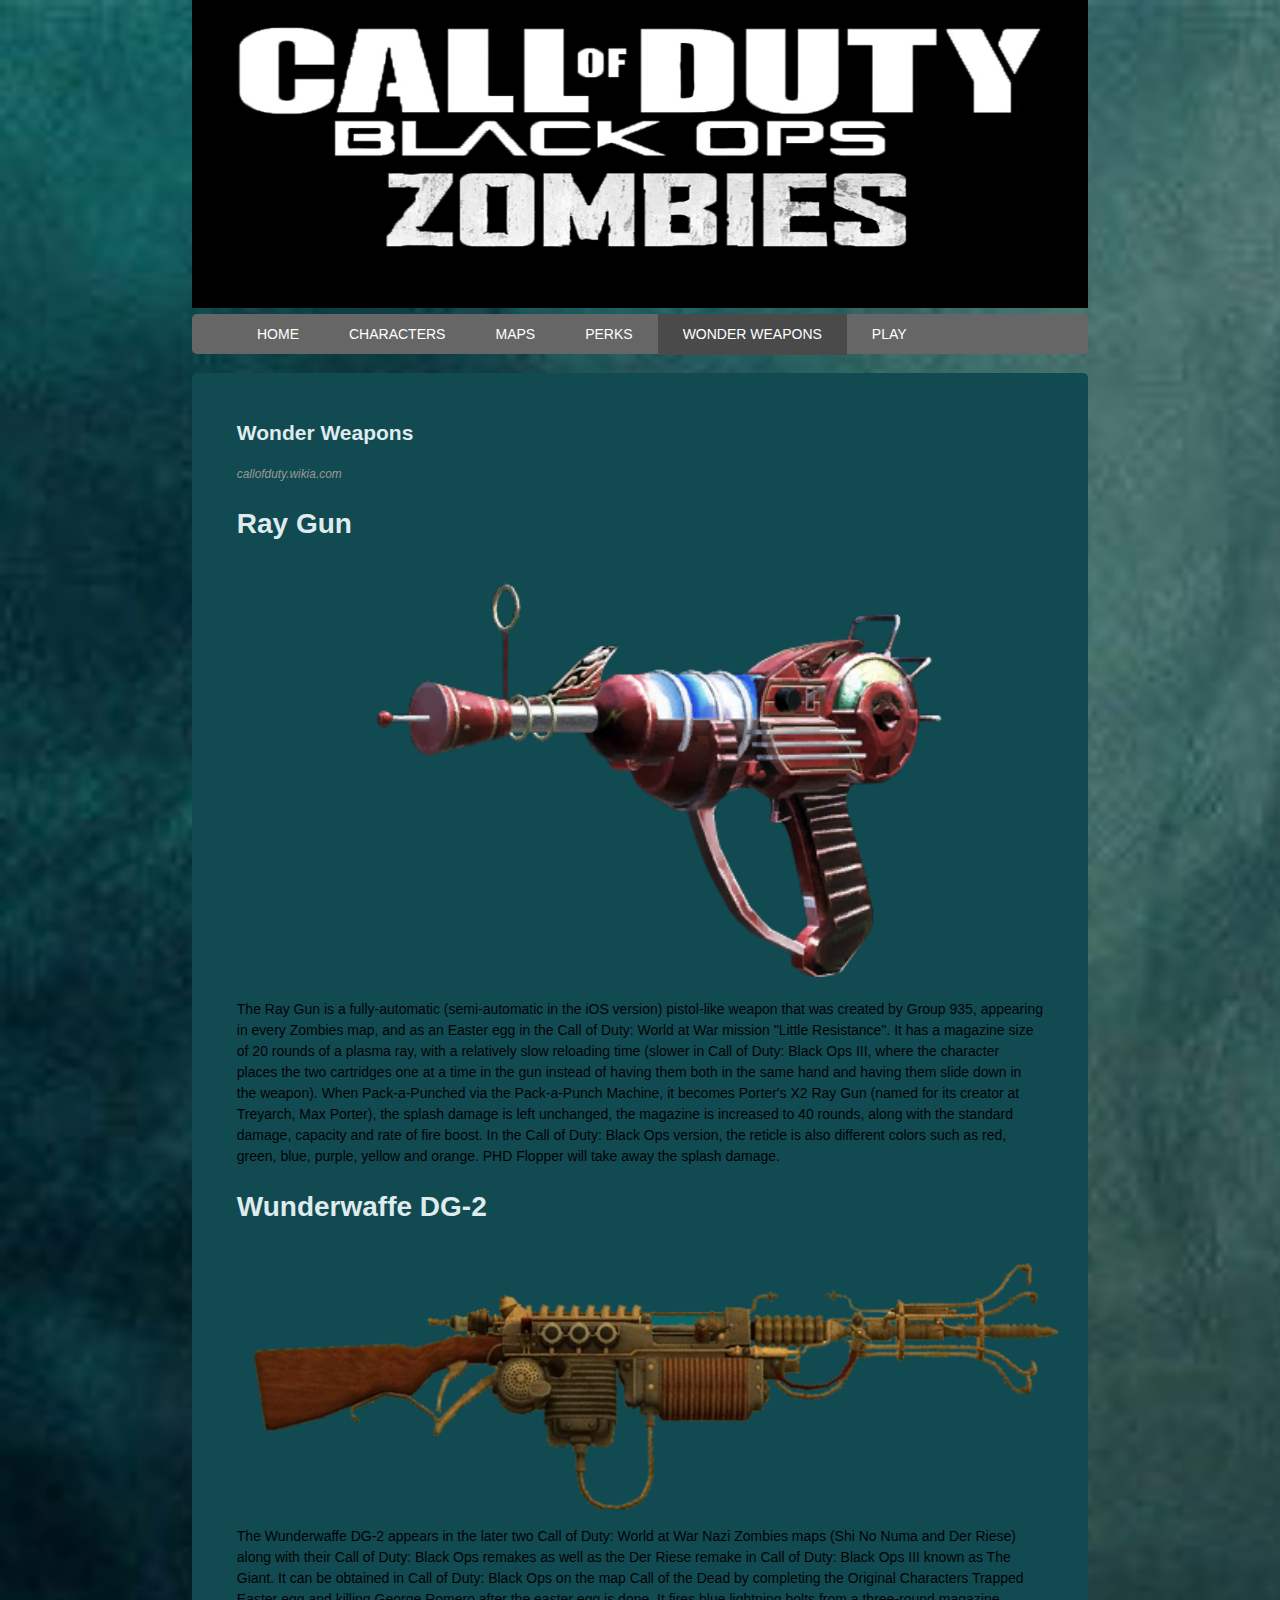
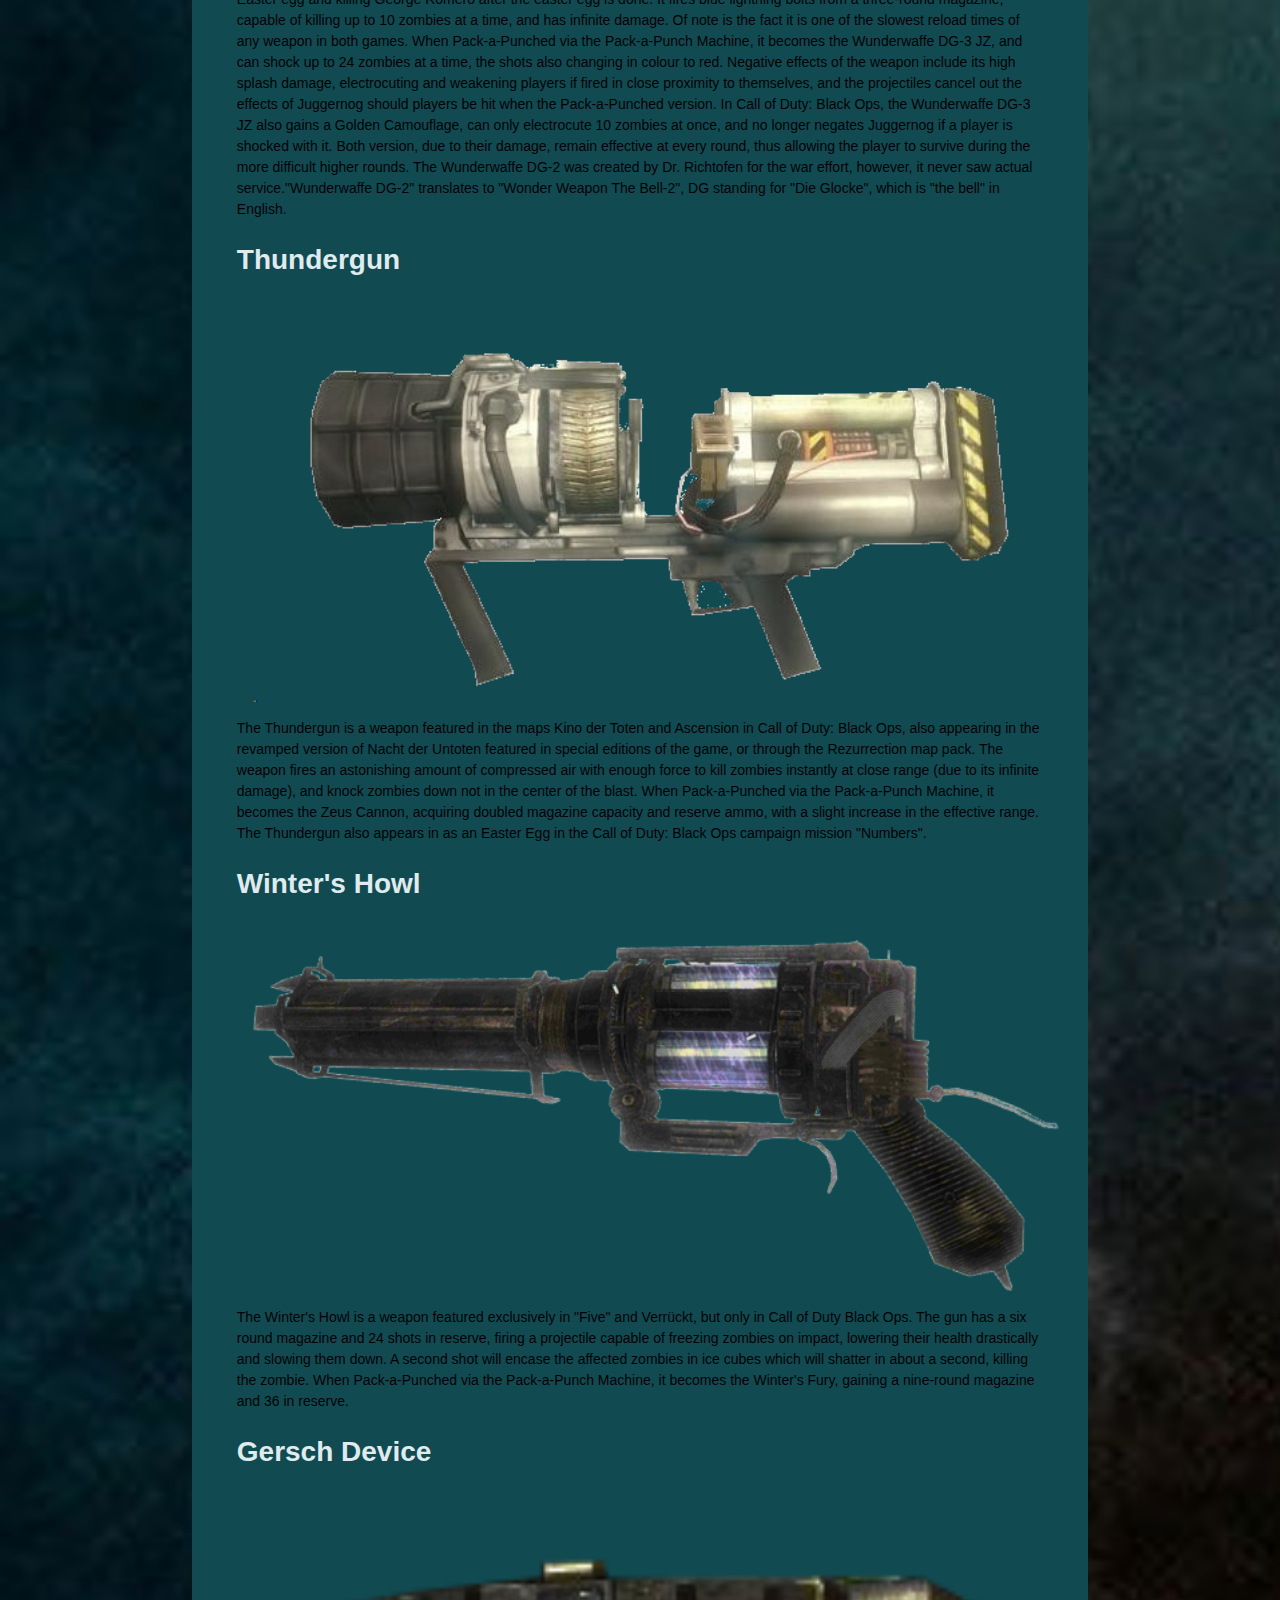
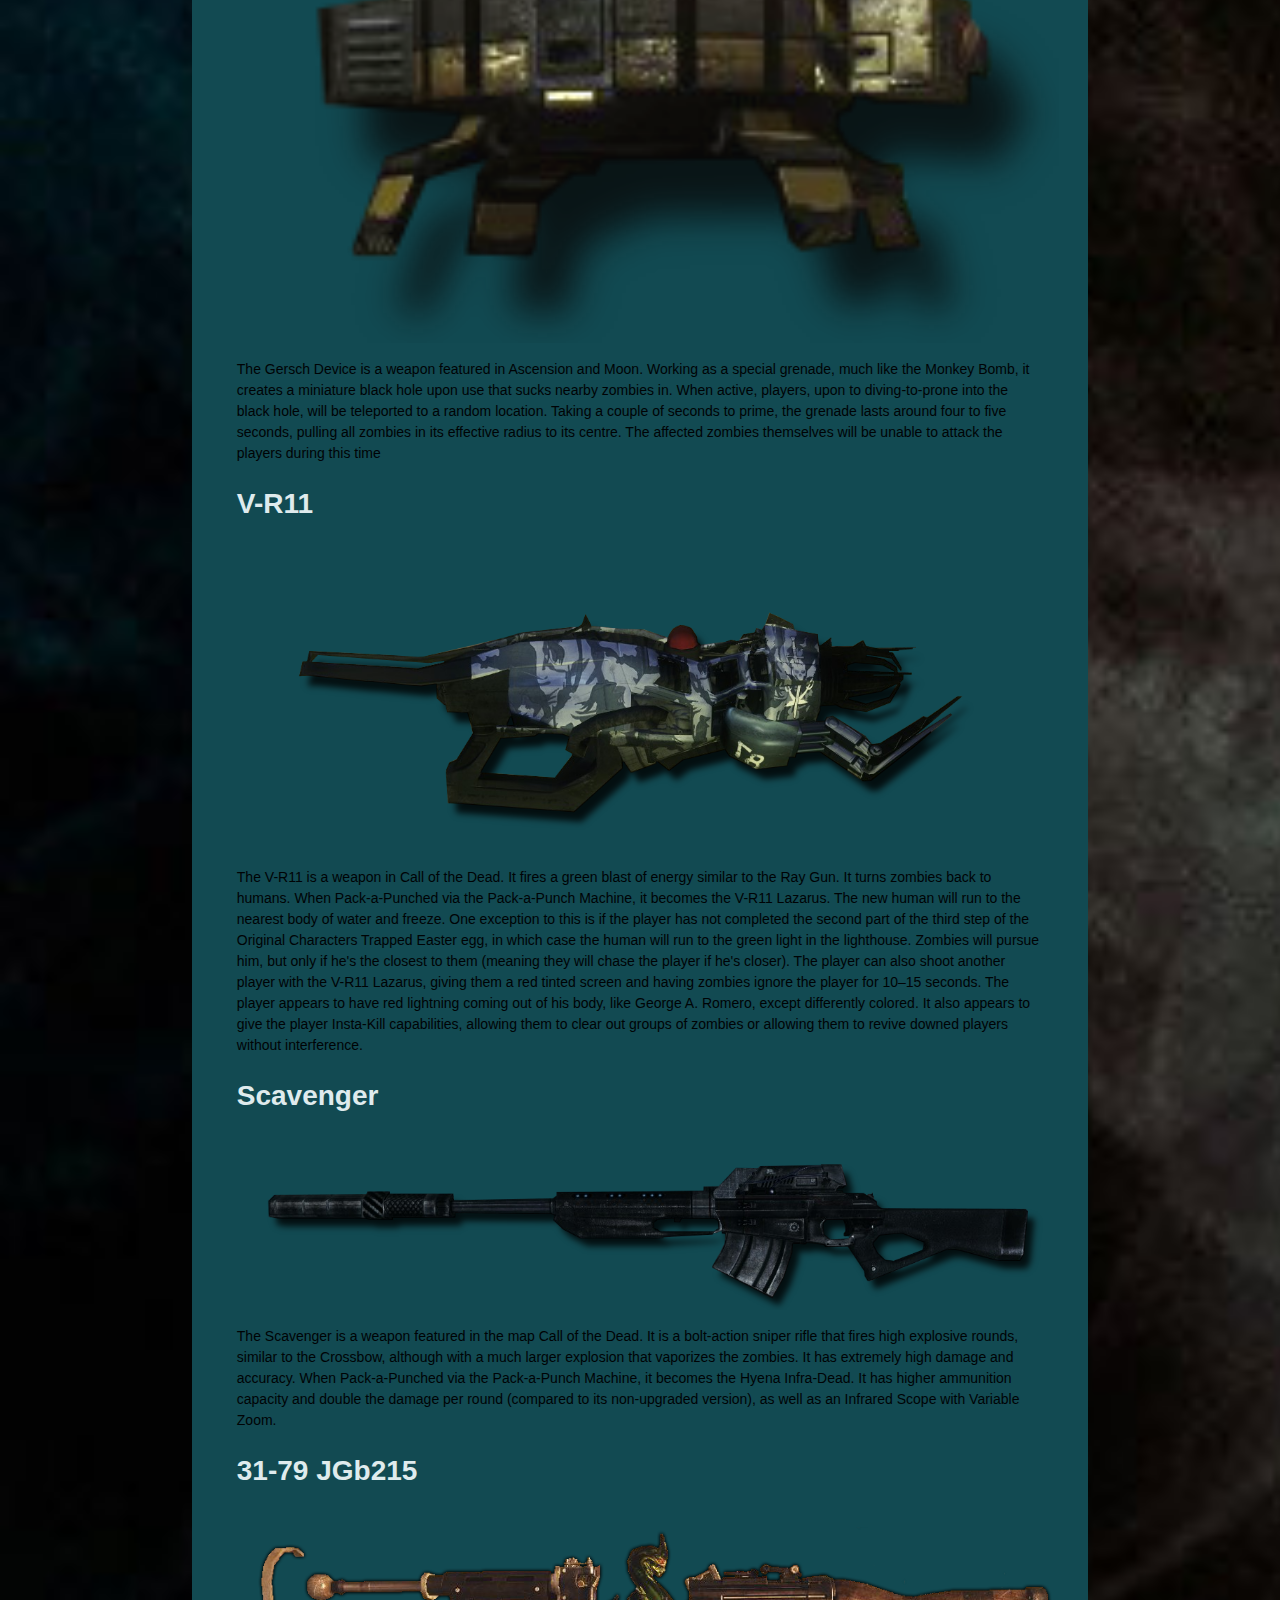
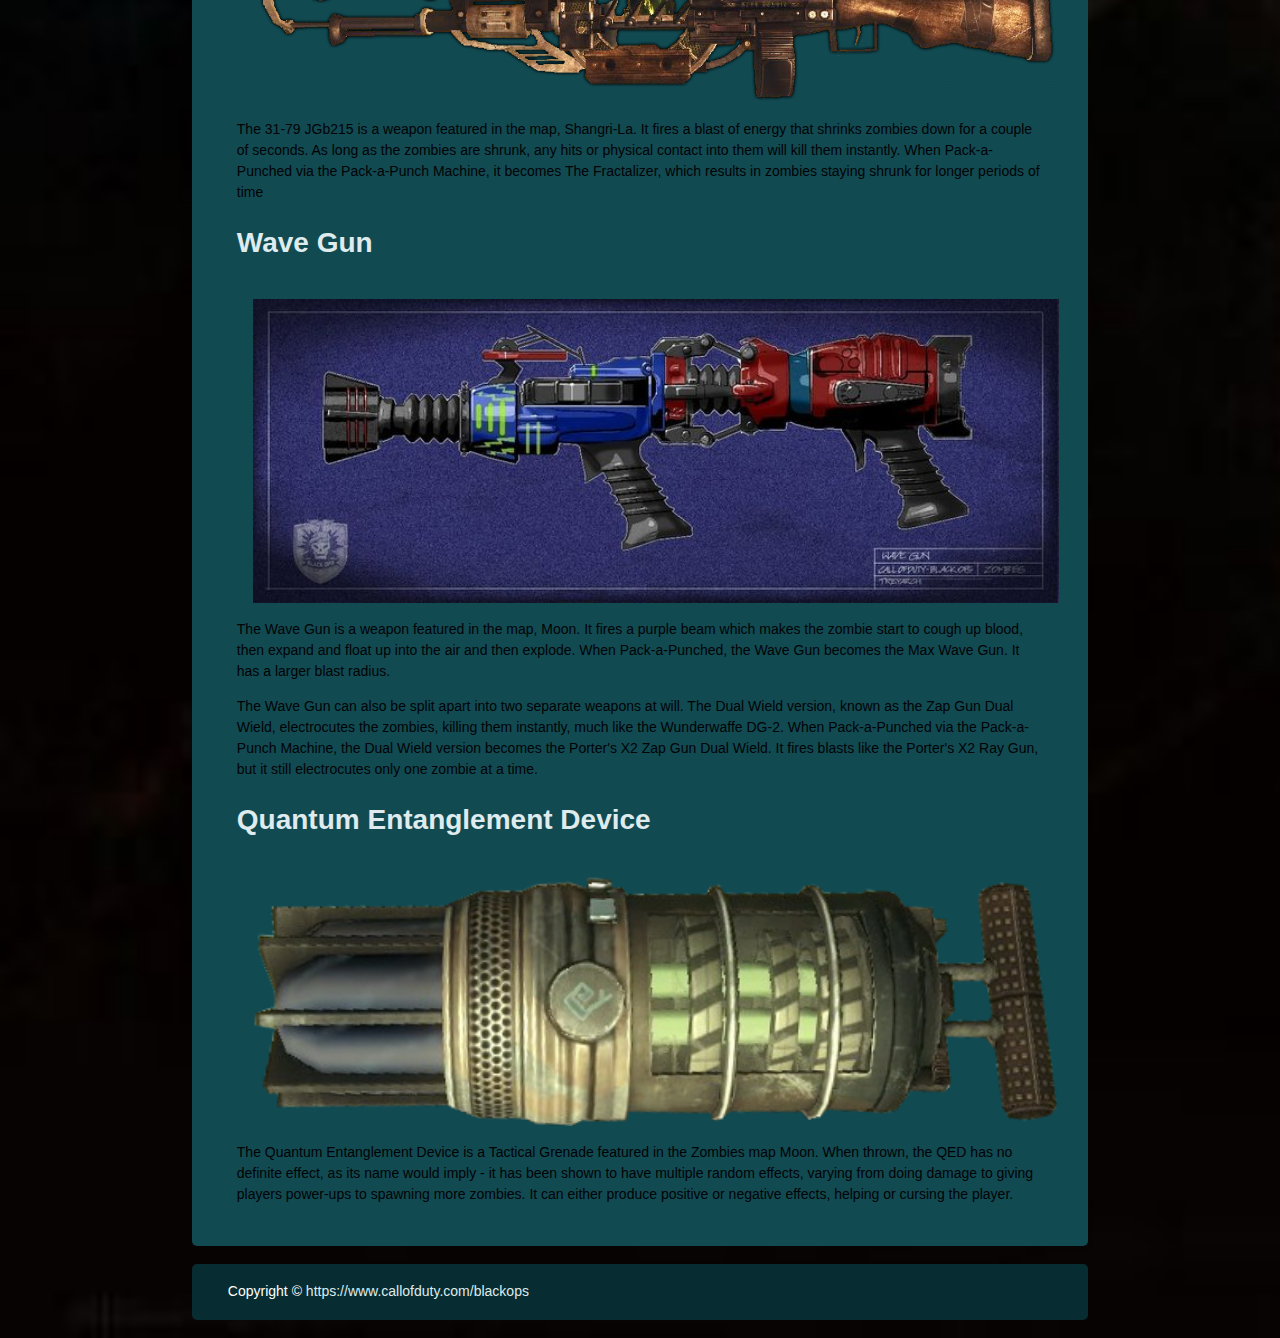
<file: Wonderweapons.html>
<!DOCTYPE html>
<html lang="en">

<head>
	<title>BlackOps Zombies</title>
	<meta charset="utf-8" />

		<meta name="content-type" content="width=device-width, initial-scale=1.0" >
        <link href="css/style.css" rel="stylesheet" type="text/css" />
</head>

<body class="body">

	<header class="mainheader">
		<img src="images/Homepage/banner.jpg">
		<nav><ul>
			<li><a href="index.html">HOME</a></li>
			<li><a href="Characters.html">CHARACTERS</a></li>
			<li><a href="Maps.html">MAPS</a></li>
			<li><a href="Perks.html">PERKS</a></li>
			<li class="active"><a href="Wonderweapons.html">WONDER WEAPONS</a></li>
			<li><a href="shooter2D/index.html">PLAY</a></li>
		</ul></nav>
	</header>

	<div class"mainContent">
		<div class="content">
			<article class="topcontent">
				<header>
					<h2><a href="http://callofduty.wikia.com/wiki/Zombies_(mode)" title="Wonder Weapons">Wonder Weapons</a></h2>
				</header>

				<footer>
					<p class="post-info">callofduty.wikia.com</p>
				</footer>

				<content>
					<h1><a href="http://callofduty.wikia.com/wiki/Wonder_Weapons"
						title="Raygun">Ray Gun</a></h1>
					<img src="images/wonder-weapons/raygun.png" class="Wonder-weapons-image">
					 <!-- raygun -->
					<p>The Ray Gun is a fully-automatic (semi-automatic in the iOS version) pistol-like weapon that was created by Group 935, appearing in every Zombies map, and as an Easter egg in the Call of Duty: World at War mission "Little Resistance". It has a magazine size of 20 rounds of a plasma ray, with a relatively slow reloading time (slower in Call of Duty: Black Ops III, where the character places the two cartridges one at a time in the gun instead of having them both in the same hand and having them slide down in the weapon). When Pack-a-Punched via the Pack-a-Punch Machine, it becomes Porter's X2 Ray Gun (named for its creator at Treyarch, Max Porter), the splash damage is left unchanged, the magazine is increased to 40 rounds, along with the standard damage, capacity and rate of fire boost. In the Call of Duty: Black Ops version, the reticle is also different colors such as red, green, blue, purple, yellow and orange. PHD Flopper will take away the splash damage.</p>

					<!--wunderwaffe-->
					<h1><a href="http://callofduty.wikia.com/wiki/Wonder_Weapons"
						title="Wunderwaffe">Wunderwaffe DG-2</a></h1>
					<img src="images/wonder-weapons/wunderwaffe.png" class="Wonder-weapons-image">
					<p>The Wunderwaffe DG-2 appears in the later two Call of Duty: World at War Nazi Zombies maps (Shi No Numa and Der Riese) along with their Call of Duty: Black Ops remakes as well as the Der Riese remake in Call of Duty: Black Ops III known as The Giant. It can be obtained in Call of Duty: Black Ops on the map Call of the Dead by completing the Original Characters Trapped Easter egg and killing George Romero after the easter egg is done. It fires blue lightning bolts from a three-round magazine, capable of killing up to 10 zombies at a time, and has infinite damage. Of note is the fact it is one of the slowest reload times of any weapon in both games. When Pack-a-Punched via the Pack-a-Punch Machine, it becomes the Wunderwaffe DG-3 JZ, and can shock up to 24 zombies at a time, the shots also changing in colour to red. Negative effects of the weapon include its high splash damage, electrocuting and weakening players if fired in close proximity to themselves, and the projectiles cancel out the effects of Juggernog should players be hit when the Pack-a-Punched version. In Call of Duty: Black Ops, the Wunderwaffe DG-3 JZ also gains a Golden Camouflage, can only electrocute 10 zombies at once, and no longer negates Juggernog if a player is shocked with it. Both version, due to their damage, remain effective at every round, thus allowing the player to survive during the more difficult higher rounds. The Wunderwaffe DG-2 was created by Dr. Richtofen for the war effort, however, it never saw actual service."Wunderwaffe DG-2" translates to "Wonder Weapon The Bell-2", DG standing for "Die Glocke", which is "the bell" in English.</p>

					<!--thundergun-->
					<h1><a href="http://callofduty.wikia.com/wiki/Wonder_Weapons"	
						title="Thundergun">Thundergun</a></h1>
					<img src="images/wonder-weapons/thundergun.png" class="Wonder-weapons-image">
					<p>The Thundergun is a weapon featured in the maps Kino der Toten and Ascension in Call of Duty: Black Ops, also appearing in the revamped version of Nacht der Untoten featured in special editions of the game, or through the Rezurrection map pack. The weapon fires an astonishing amount of compressed air with enough force to kill zombies instantly at close range (due to its infinite damage), and knock zombies down not in the center of the blast. When Pack-a-Punched via the Pack-a-Punch Machine, it becomes the Zeus Cannon, acquiring doubled magazine capacity and reserve ammo, with a slight increase in the effective range. The Thundergun also appears in as an Easter Egg in the Call of Duty: Black Ops campaign mission "Numbers".</p>

					<!--wh-->
					<h1><a href="http://callofduty.wikia.com/wiki/Wonder_Weapons"	
						title="Winters Howl">Winter's Howl</a></h1>
					<img src="images/wonder-weapons/wintershowl.png" class="Wonder-weapons-image">
					<p>The Winter's Howl is a weapon featured exclusively in "Five" and Verrückt, but only in Call of Duty Black Ops. The gun has a six round magazine and 24 shots in reserve, firing a projectile capable of freezing zombies on impact, lowering their health drastically and slowing them down. A second shot will encase the affected zombies in ice cubes which will shatter in about a second, killing the zombie. When Pack-a-Punched via the Pack-a-Punch Machine, it becomes the Winter's Fury, gaining a nine-round magazine and 36 in reserve.</p>
					
					<h1><a href="http://callofduty.wikia.com/wiki/Wonder_Weapons"	
						title="Gersch Device">Gersch Device</a></h1>
					<img src="images/wonder-weapons/gershdevice.png" class="Wonder-weapons-image">
					<p>The Gersch Device is a weapon featured in Ascension and Moon. Working as a special grenade, much like the Monkey Bomb, it creates a miniature black hole upon use that sucks nearby zombies in. When active, players, upon to diving-to-prone into the black hole, will be teleported to a random location. Taking a couple of seconds to prime, the grenade lasts around four to five seconds, pulling all zombies in its effective radius to its centre. The affected zombies themselves will be unable to attack the players during this time</p>

					<h1><a href="http://callofduty.wikia.com/wiki/Wonder_Weapons"	
						title="vr11">V-R11</a></h1>
					<img src="images/wonder-weapons/vr11.png" class="Wonder-weapons-image">
					<p>The V-R11 is a weapon in Call of the Dead. It fires a green blast of energy similar to the Ray Gun. It turns zombies back to humans. When Pack-a-Punched via the Pack-a-Punch Machine, it becomes the V-R11 Lazarus. The new human will run to the nearest body of water and freeze. One exception to this is if the player has not completed the second part of the third step of the Original Characters Trapped Easter egg, in which case the human will run to the green light in the lighthouse. Zombies will pursue him, but only if he's the closest to them (meaning they will chase the player if he's closer). The player can also shoot another player with the V-R11 Lazarus, giving them a red tinted screen and having zombies ignore the player for 10–15 seconds. The player appears to have red lightning coming out of his body, like George A. Romero, except differently colored. It also appears to give the player Insta-Kill capabilities, allowing them to clear out groups of zombies or allowing them to revive downed players without interference.</p>

					<h1><a href="http://callofduty.wikia.com/wiki/Wonder_Weapons"	
						title="Scavenger">Scavenger</a></h1>
					<img src="images/wonder-weapons/scavenger.png" class="Wonder-weapons-image">
					<p>The Scavenger is a weapon featured in the map Call of the Dead. It is a bolt-action sniper rifle that fires high explosive rounds, similar to the Crossbow, although with a much larger explosion that vaporizes the zombies. It has extremely high damage and accuracy. When Pack-a-Punched via the Pack-a-Punch Machine, it becomes the Hyena Infra-Dead. It has higher ammunition capacity and double the damage per round (compared to its non-upgraded version), as well as an Infrared Scope with Variable Zoom.</p>

					<h1><a href="http://callofduty.wikia.com/wiki/Wonder_Weapons"	
						title="jgb215">31-79 JGb215</a></h1>
					<img src="images/wonder-weapons/jgb215.png" class="Wonder-weapons-image">
					<p>The 31-79 JGb215 is a weapon featured in the map, Shangri-La. It fires a blast of energy that shrinks zombies down for a couple of seconds. As long as the zombies are shrunk, any hits or physical contact into them will kill them instantly. When Pack-a-Punched via the Pack-a-Punch Machine, it becomes The Fractalizer, which results in zombies staying shrunk for longer periods of time</p>

					<h1><a href="http://callofduty.wikia.com/wiki/Wonder_Weapons"	
						title="Wave gun">Wave Gun</a></h1>
					<img src="images/wonder-weapons/wavegun.jpg" class="Wonder-weapons-image">
					<p>The Wave Gun is a weapon featured in the map, Moon. It fires a purple beam which makes the zombie start to cough up blood, then expand and float up into the air and then explode. When Pack-a-Punched, the Wave Gun becomes the Max Wave Gun. It has a larger blast radius.</p> 
					<p>The Wave Gun can also be split apart into two separate weapons at will. The Dual Wield version, known as the Zap Gun Dual Wield, electrocutes the zombies, killing them instantly, much like the Wunderwaffe DG-2. When Pack-a-Punched via the Pack-a-Punch Machine, the Dual Wield version becomes the Porter's X2 Zap Gun Dual Wield. It fires blasts like the Porter's X2 Ray Gun, but it still electrocutes only one zombie at a time.</p>

					<h1><a href="http://callofduty.wikia.com/wiki/Wonder_Weapons"	
						title="QED">Quantum Entanglement Device</a></h1>
					<img src="images/wonder-weapons/QED.png" class="Wonder-weapons-image">
					<p>The Quantum Entanglement Device is a Tactical Grenade featured in the Zombies map Moon. When thrown, the QED has no definite effect, as its name would imply - it has been shown to have multiple random effects, varying from doing damage to giving players power-ups to spawning more zombies. It can either produce positive or negative effects, helping or cursing the player.</p>
			</article>
		</div>
	</div>
	<footer class="mainFooter">
		<p>Copyright &copy; <a href="#" title="Call of Duty Blackops">https://www.callofduty.com/blackops</a></p>
</body>
</html>
</file>
<file: css/style.css>
body, html {
	min-height:100%;
}
body {
	background-image: url("../images/Homepage/zombie-background.jpg");
	background-repeat: no-repeat;
	background-size: cover;
	color: #000305;
	font-size: 87.5%;
	font-family: Arial, 'Lucida Sans Uicode';
	line-height: 1.5;
	text-align: left;
}
#banner{
	width: 777px;
	height: 300px;
}
a{
	text-decoration: none;
}
a:link, a:visited {
	color: #DFEBED;
}
a:hover, a:active {
	background-color: #4A4A4A;
	color: #FFF;
}
.body{
	margin: 0 auto;
	width: 70%;
	clear both;
}
.mainheader img {
	width: 100%;
	height: auto;
	margin: 24 0;
}
.mainheader nav {
	background-color: #666;
	height: 40px;
	border-radius: 5px;
}
.mainheader nav ul {
	list-style: none;
	margin: 0 auto;
}
.mainheader nav ul li {
	float: left;
	display: inline;
}
.mainheader nav a:link, .mainheader nav a:visited {
	color: #FFF;
	display: inline-block;
	padding: 10px 25px;
	/*come back here to assign height*/
}
.mainheader nav a:hover, .mainheader nav a:active, .mainheader nav .active a:link,
.mainheader nav .active a:visited{
	background-color: #4A4A4A;
	text-shadow: none;
}
.mainheader nav ul li a{
	/*may not use this*/

}
.mainContent {
	line-height: 25px;

}
.content {
	background-color: #124A52;
	width: 90%;
	float: left;
	border-radius: 5px;
	padding: 3% 5%;
	margin-top: 2%;

}
.topcontent img {
	display: block;
	padding: 2%;
	width: 100%;
	margin: 0 auto;
}

.Character-image {
	display: block;
	padding: 2%;
	margin: 0 auto;
	width: 100%;
}

.Map-image {
	display: block;
	padding: 2%;
	margin: 0 50px;
	width: 100%;
}

.Perk-image {
	width: 25%;
	padding: 2%;
	float: right;
}
.Wonder-weapons-image {
	width: 25%;
	padding: 2%;
	float: left;
}

.post-info {
	font-style: italic;
	color: #999;
	font-size:85%;
}
.mainFooter {
	width: 100%;
	float: left;
	border-radius: 5px;
	background-color: #072D32;
	margin: 2% 0;
}
.mainFooter p {
	width: 92%;
	margin: 2% auto;
	color: #FFF;
}

@media only screen and (min-width: 150px) and (max-width: 950px)
{
	.body {
		width: 90%;
		font-size: 90%;
	}

	.mainheader img {
		width: 100%;

	}
	.topcontent img {
		width: 100%;


	}
	.Character-image {
		width: 90%;
	}

	.Map-image {
		width: 85%;
	}

	.mainheader nav {
		height: 250px;
	}

	.mainheader nav ul {
		padding-left: 0;
	}

	.mainheader nav ul li {
		width: 100%;
		text-align: center;
	}

	.mainheader nav a:link, .mainheader nav a:visited {
		padding: 10px 25px;
		display: block;
	}

	.post-info {
		display: none;
	}

	.content {
		background-color: #124A52;
		width: 90%;
		float: left;
		border-radius: 5px;
		padding: 3% 5%;
		margin-top: 2%;

	}
}
</file>
